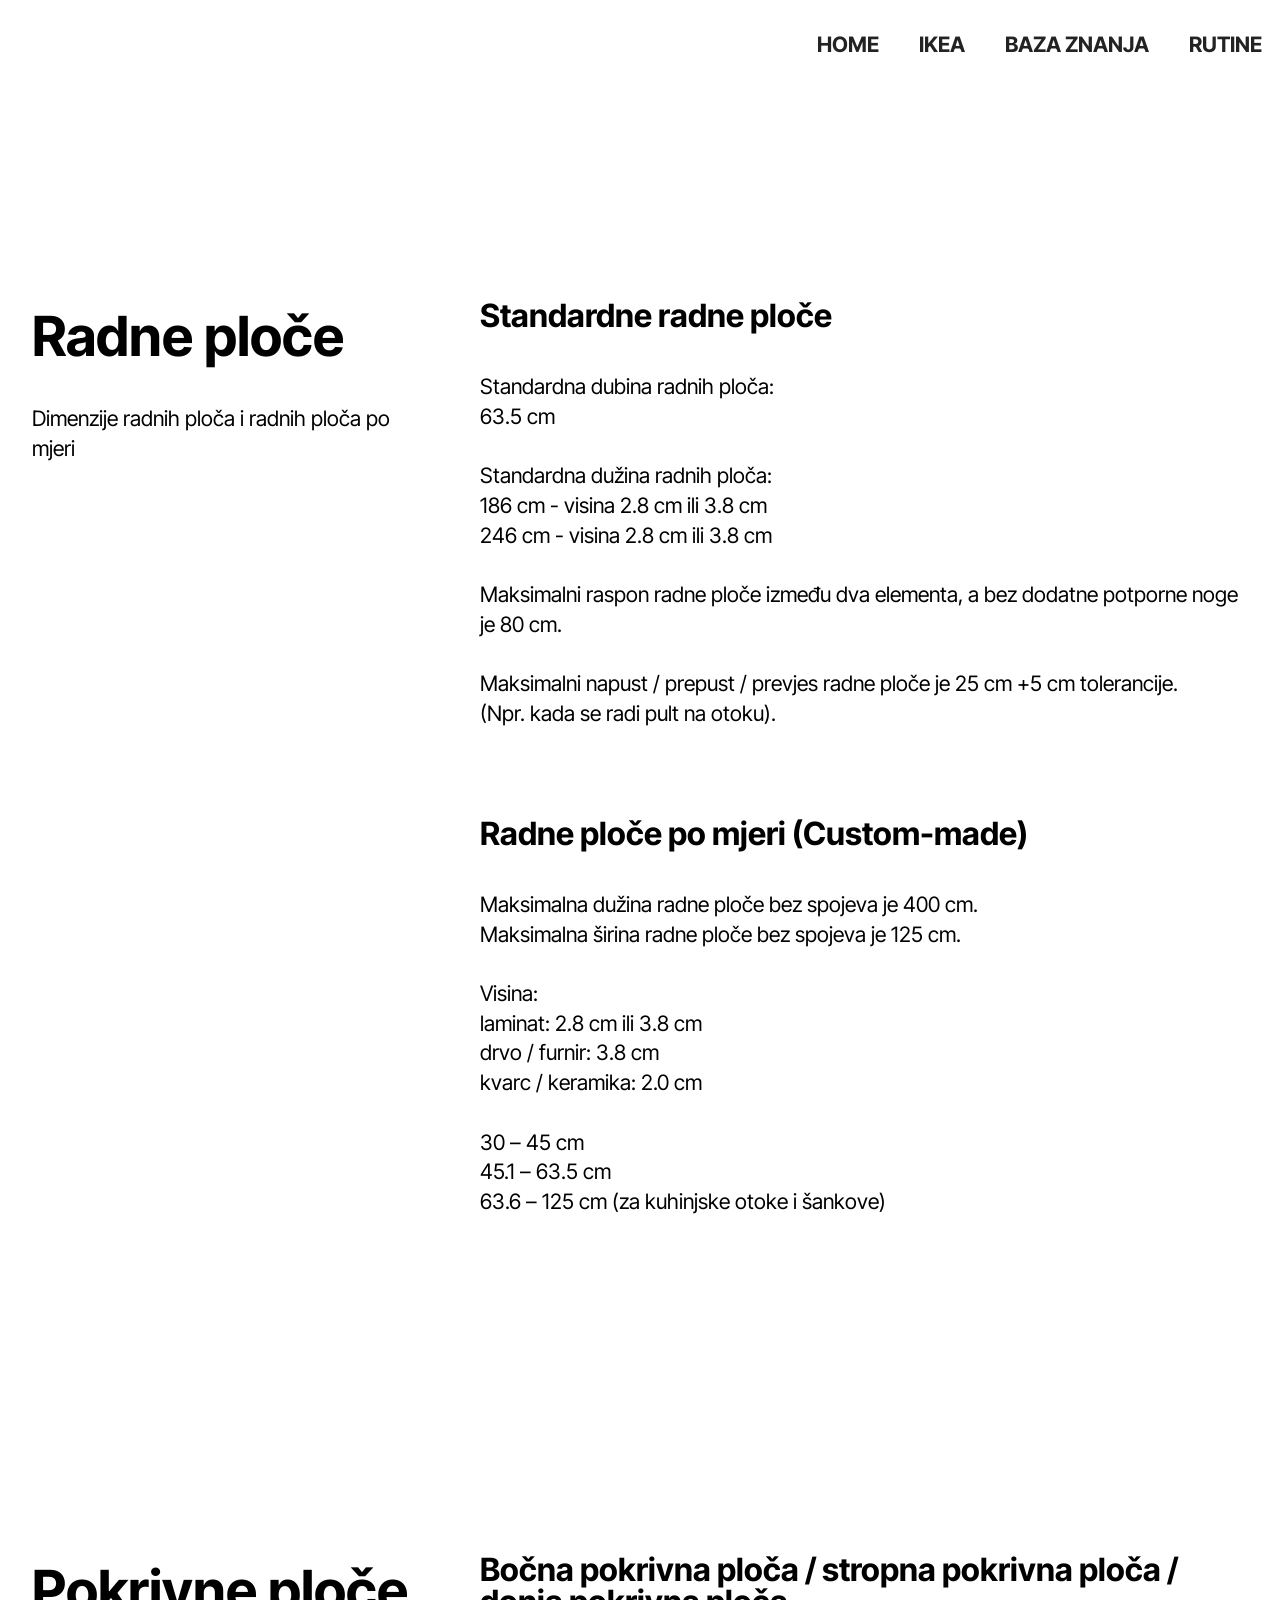
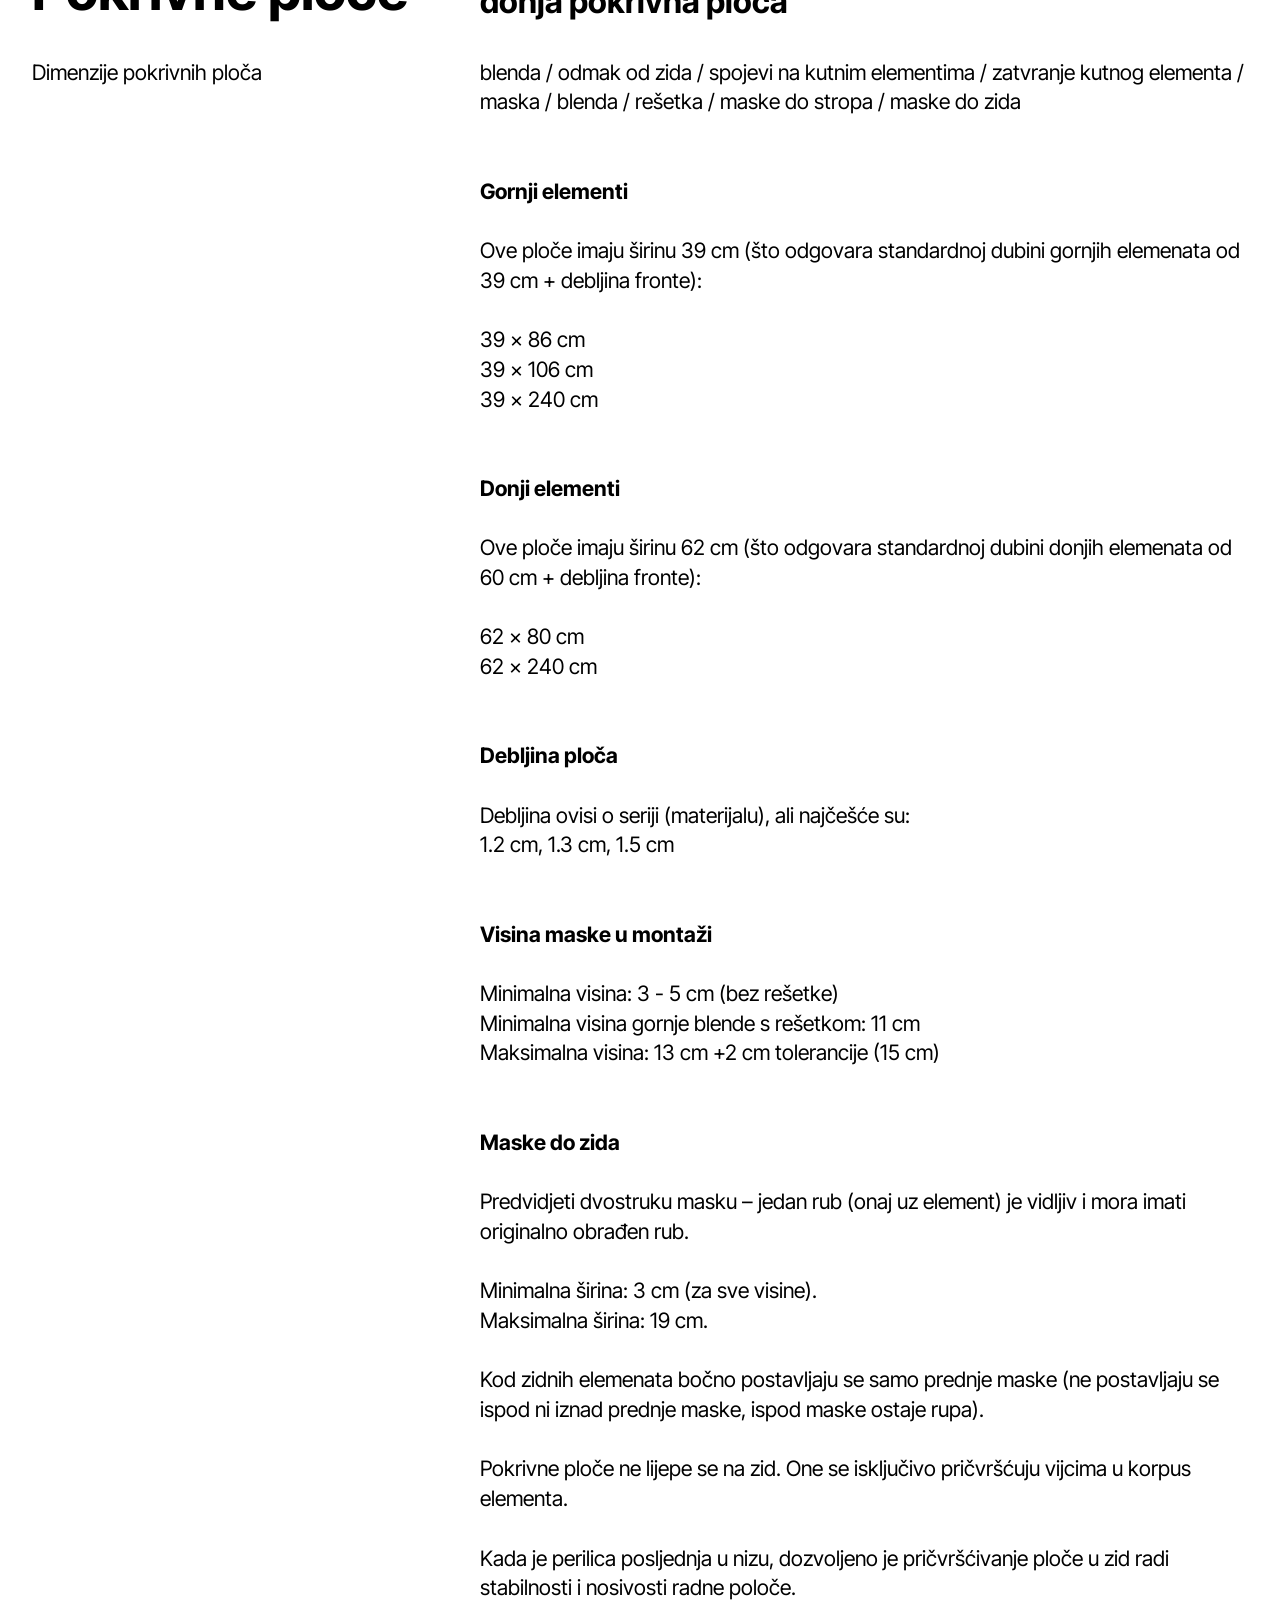
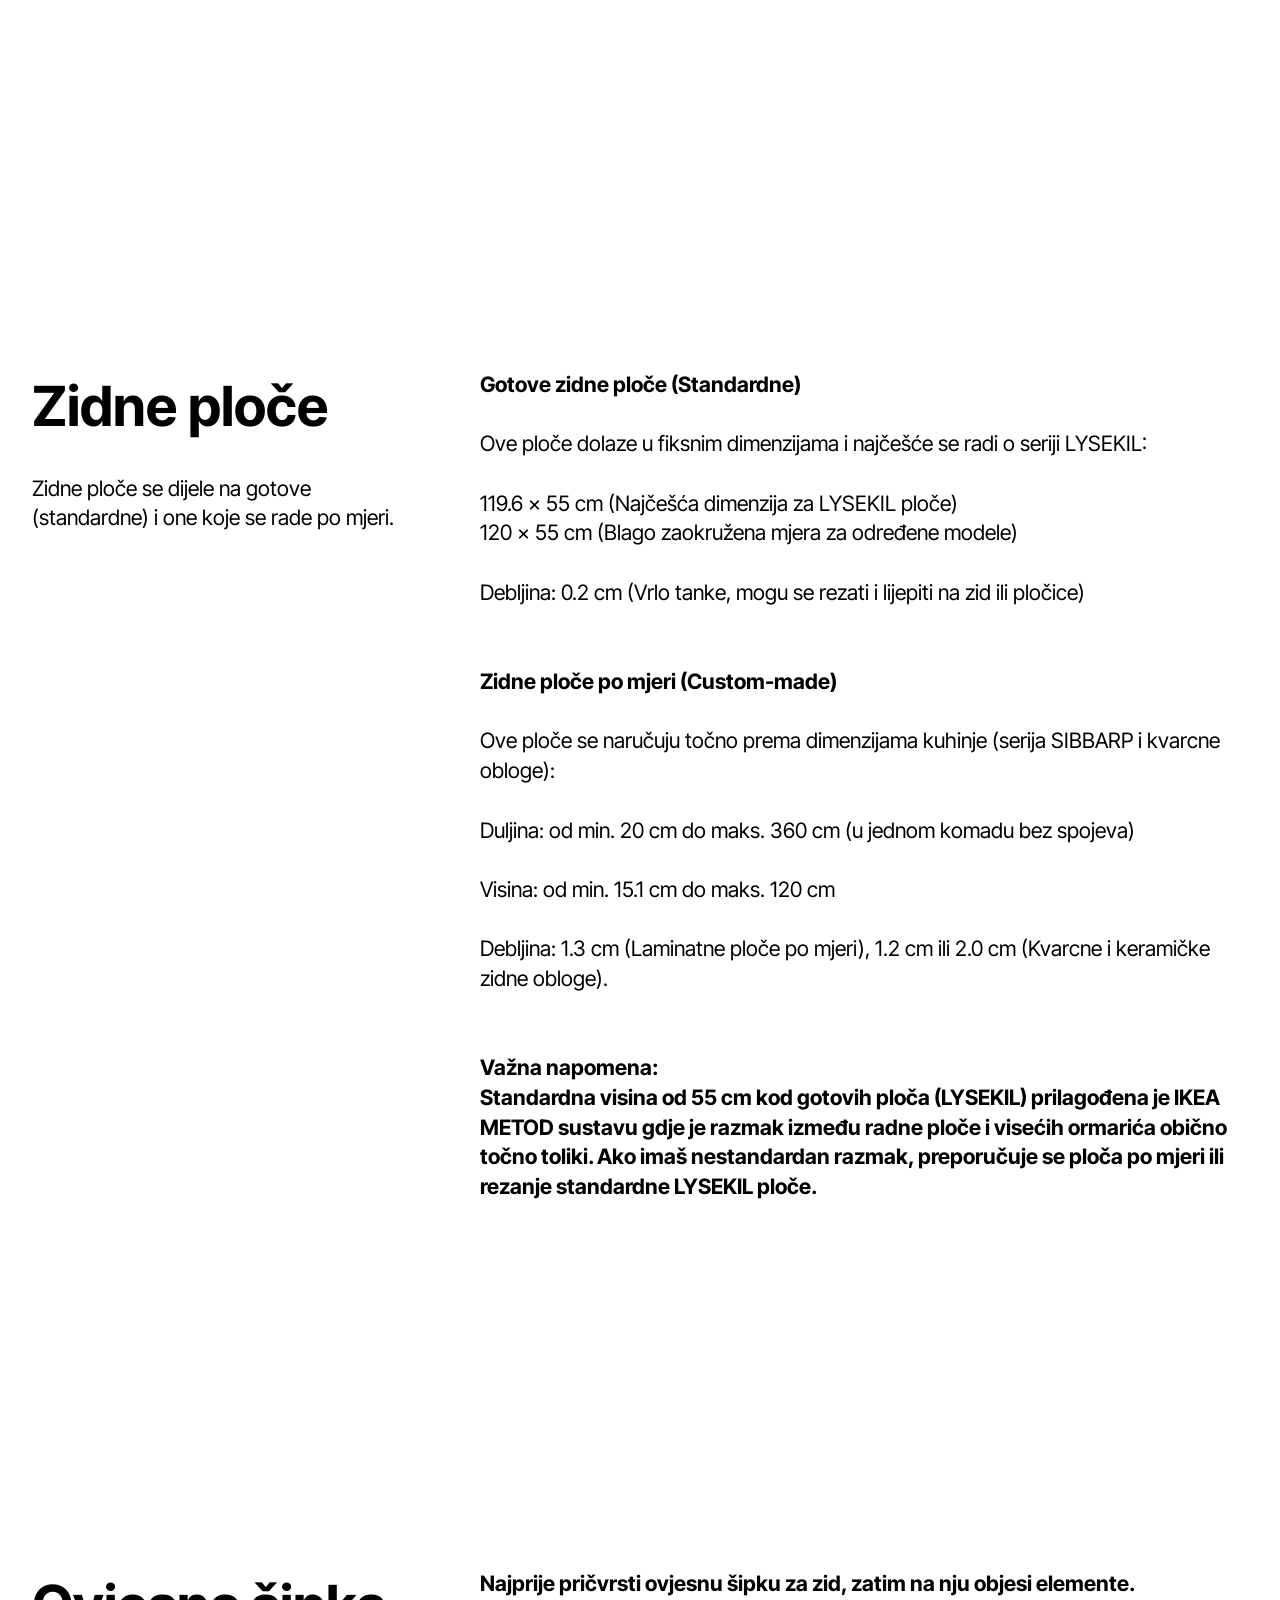
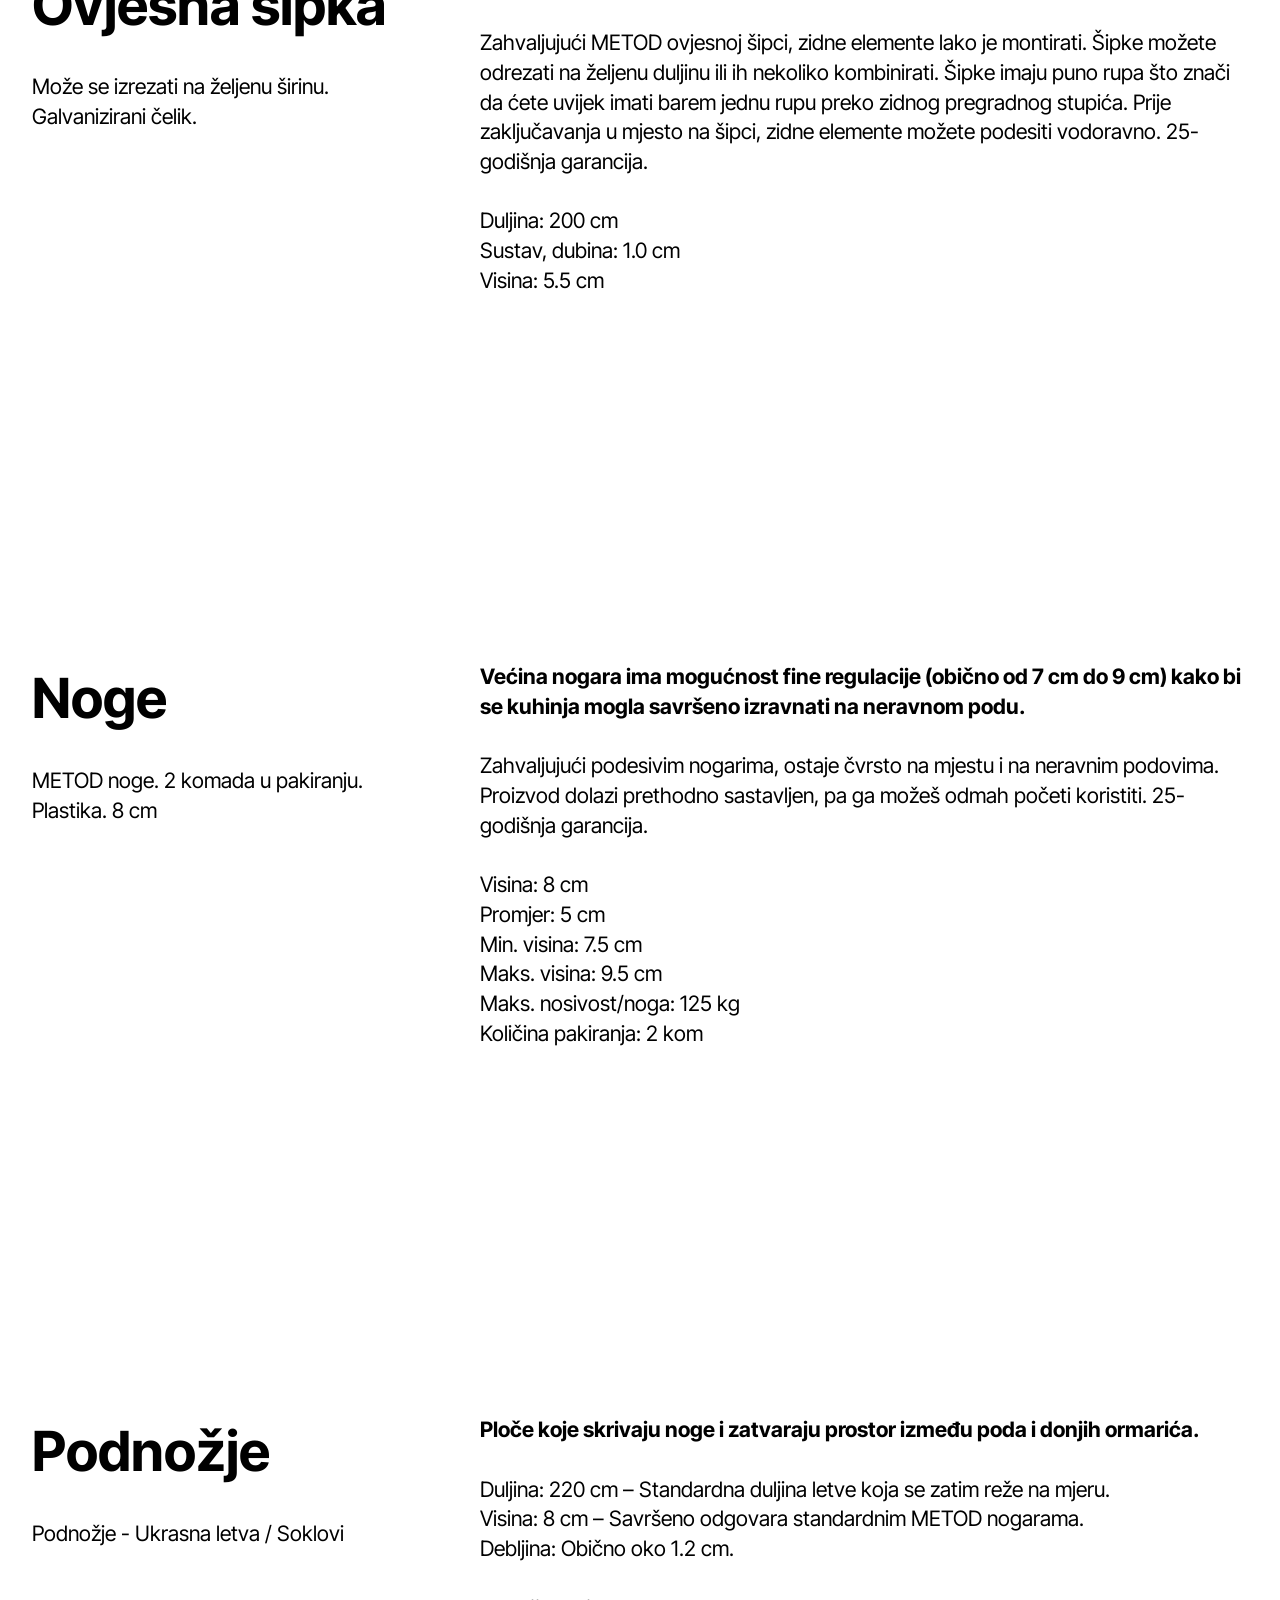
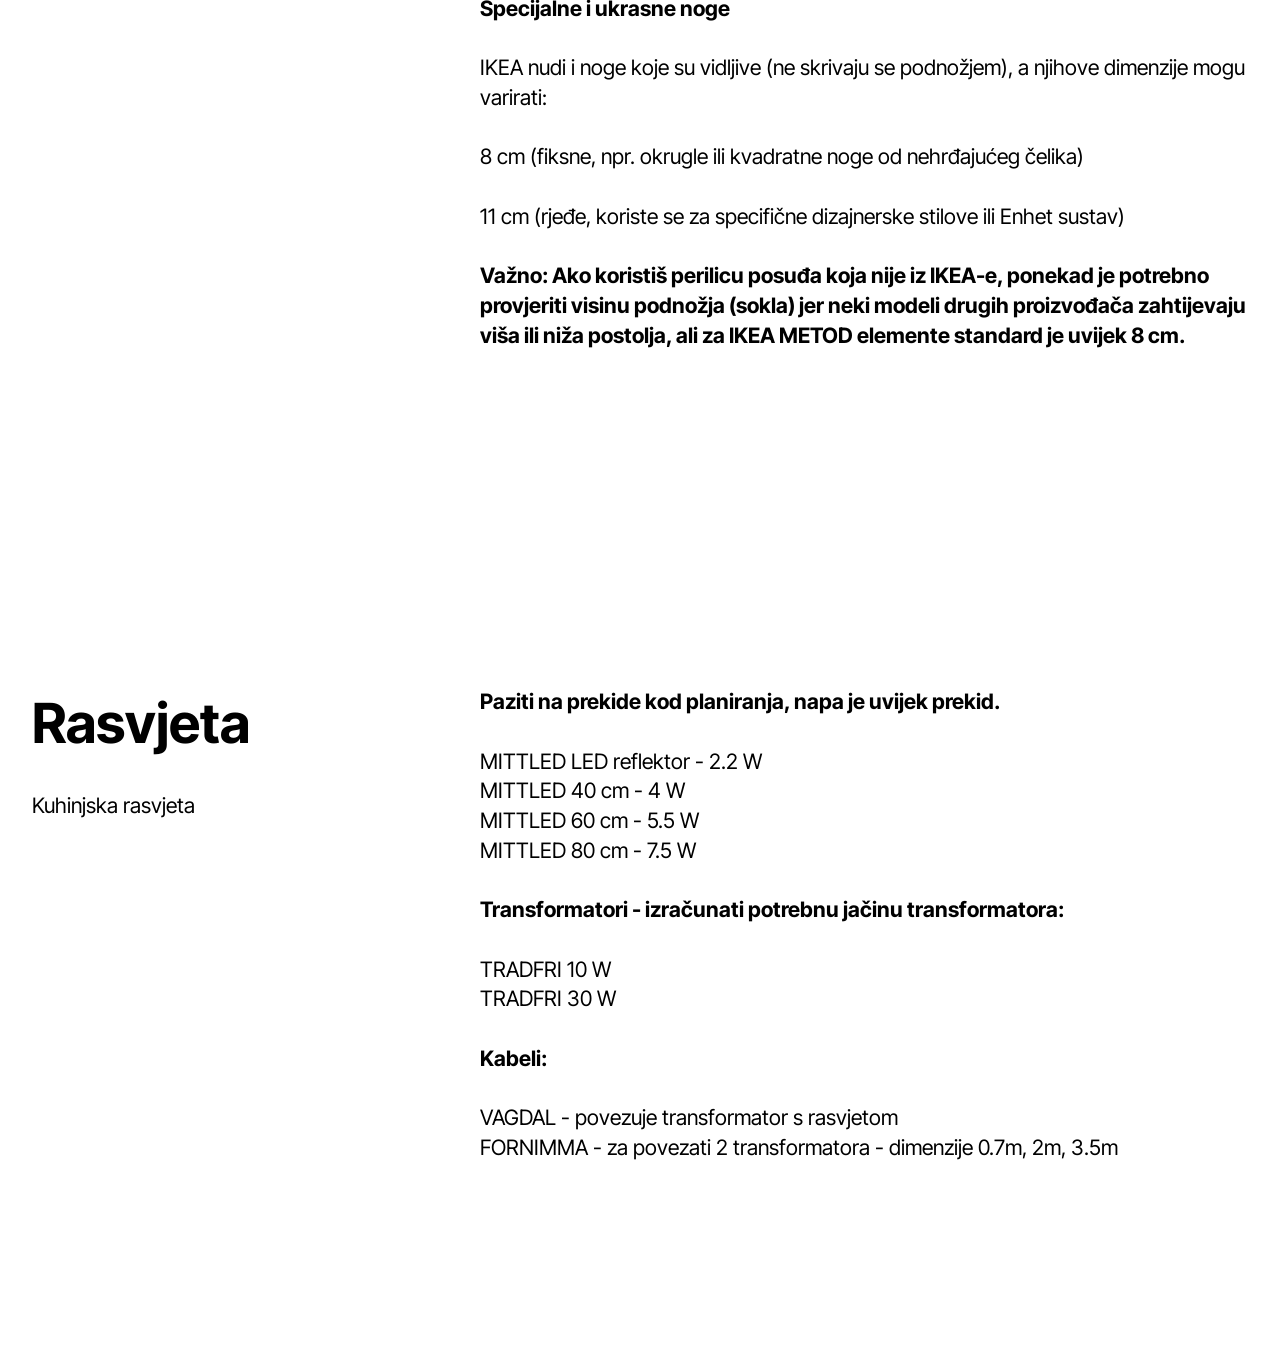
<file: baza.html>
<!DOCTYPE html>
<html  >
<head>
  <!-- SASA -->
  <meta charset="UTF-8">
  <meta http-equiv="X-UA-Compatible" content="IE=edge">
  <meta name="generator" content="Mobirise v6.1.12, mobirise.com">
  <meta name="viewport" content="width=device-width, initial-scale=1, minimum-scale=1">
  <link rel="shortcut icon" href="assets/images/kuhinje-96x96.jpg" type="image/x-icon">
  <meta name="description" content="">
  
  
  <title>kuhalista</title>
  <link rel="stylesheet" href="assets/web/assets/mobirise-icons2/mobirise2.css">
  <link rel="stylesheet" href="assets/bootstrap/css/bootstrap.min.css">
  <link rel="stylesheet" href="assets/animatecss/animate.css">
  <link rel="stylesheet" href="assets/dropdown/css/style.css">
  <link rel="stylesheet" href="assets/theme/css/style.css">
  <link rel="preload" href="https://fonts.googleapis.com/css?family=Inter+Tight:100,200,300,400,500,600,700,800,900,100i,200i,300i,400i,500i,600i,700i,800i,900i&display=swap" as="style" onload="this.onload=null;this.rel='stylesheet'">
  <noscript><link rel="stylesheet" href="https://fonts.googleapis.com/css?family=Inter+Tight:100,200,300,400,500,600,700,800,900,100i,200i,300i,400i,500i,600i,700i,800i,900i&display=swap"></noscript>
  <link rel="preload" as="style" href="assets/mobirise/css/mbr-additional.css?v=EGkwJK"><link rel="stylesheet" href="assets/mobirise/css/mbr-additional.css?v=EGkwJK" type="text/css">

<style>
/* Cijela sekcija - osnovni tekst (lista) ostaje crna #000000 */
#article11-28 {
    padding-top: 300px;
    color: #000000; 
}

/* Naslov: Prodaja kuhinje -> ŽUTA #ffdb00 */
#article11-28 h5 {
    color: #000000 !important;
}

/* Podnaslov: Prije prodaje kuhinje provjeriti... -> PLAVA #0058a3 */ 
#article11-28 h6 {
    color: #000000 !important; /* Možeš staviti i npr. #1e90ff za ljepšu plavu */
}
</style>


  
  
</head>
<body>
  
  <section data-bs-version="5.1" class="menu menu6 cid-vdPqAIsryr" once="menu" id="menu06-1x">
	

	<nav class="navbar navbar-dropdown opacityScroll navbar-fixed-top navbar-expand-lg">
		<div class="container">
			<div class="navbar-brand">
                <span class="navbar-caption-wrap"><a class="navbar-caption text-black display-4" href="index.html">HOME</a></span>
                <span class="navbar-caption-wrap"><a class="navbar-caption text-black display-4" href="https://www.ikea.hr" target="_blank">IKEA</a></span>
                <span class="navbar-caption-wrap"><a class="navbar-caption text-black display-4" href="baza.html" target="_blank">BAZA ZNANJA</a></span>
                <span class="navbar-caption-wrap"><a class="navbar-caption text-black display-4" href="rutine.html" target="_blank">RUTINE</a></span>
			</div>
		</div>
	</nav>
</section>


<section data-bs-version="5.1" class="article11 cid-vdPN3cRcQo" id="article11-28">
  
  
  
  <div class="container">
    <div class="row justify-content-center">
      <div class="col-lg-4">
        <div class="col-12 col-md-12">
          <h5 class="mbr-section-title mbr-fonts-style mt-0 mb-4 display-2">
            <strong>Radne ploče</strong></h5>
          <h6 class="mbr-section-subtitle mbr-fonts-style mt-0 mb-4 display-7">
            Dimenzije radnih ploča i radnih ploča po mjeri</h6>
        </div>
      </div>
      <div class="col-lg-8 side-features">
        <div class="item-wrapper align-left">
          <div class="counter-container mbr-text mbr-fonts-style display-7">
            <ol>
              <h2><strong>Standardne radne ploče</strong></br></br></h2> 
              Standardna dubina radnih ploča:</br> 
              63.5 cm</br></br>
              Standardna dužina radnih ploča:</br>
              186 cm - visina 2.8 cm ili 3.8 cm</br>
              246 cm - visina 2.8 cm ili 3.8 cm</br></br>
              Maksimalni raspon radne ploče između dva elementa, a bez dodatne potporne noge je 80 cm.</br></br>
              Maksimalni napust / prepust / prevjes radne ploče je 25 cm +5 cm tolerancije.</br> 
              (Npr. kada se radi pult na otoku).</br></br></br></br>
              <h2><strong>Radne ploče po mjeri (Custom-made)</strong></br></br></h2>
              Maksimalna dužina radne ploče bez spojeva je 400 cm.</br> 
              Maksimalna širina radne ploče bez spojeva je 125 cm.</br></br>
              Visina:</br> 
              laminat: 2.8 cm ili 3.8 cm</br> 
              drvo / furnir: 3.8 cm</br> 
              kvarc / keramika: 2.0 cm</br></br>
              30 – 45 cm</br>
              45.1 – 63.5 cm</br>
              63.6 – 125 cm (za kuhinjske otoke i šankove)</br>
            </ol>
          </div>
        </div>
      </div>
    </div>
  </div>
</section>



<section data-bs-version="5.1" class="article11 cid-vdPN3cRcQo" id="article11-28">
  
  
  
  <div class="container">
    <div class="row justify-content-center">
      <div class="col-lg-4">
        <div class="col-12 col-md-12">
          <h5 class="mbr-section-title mbr-fonts-style mt-0 mb-4 display-2">
            <strong>Pokrivne ploče</strong></h5>
          <h6 class="mbr-section-subtitle mbr-fonts-style mt-0 mb-4 display-7">
            Dimenzije pokrivnih ploča</h6>
          </div>
      </div>
      <div class="col-lg-8 side-features">
        <div class="item-wrapper align-left">
          <div class="counter-container mbr-text mbr-fonts-style display-7">
            <ol>
              <h2><strong>Bočna pokrivna ploča / stropna pokrivna ploča / donja pokrivna ploča</strong></br></br></h2>
                blenda / odmak od zida / spojevi na kutnim elementima / zatvranje kutnog elementa / maska / blenda / rešetka / maske do stropa / maske do zida</br></br></br> 
              <strong>Gornji elementi</br></strong></br>
              Ove ploče imaju širinu 39 cm (što odgovara standardnoj dubini gornjih elemenata od 39 cm + debljina fronte):</br></br>
              39 x 86 cm</br>
              39 x 106 cm</br>
              39 x 240 cm</br></br></br>
              <strong>Donji elementi</br></strong></br>
              Ove ploče imaju širinu 62 cm (što odgovara standardnoj dubini donjih elemenata od 60 cm + debljina fronte):</br></br>
              62 x 80 cm</br>
              62 x 240 cm</br></br></br>
              <strong>Debljina ploča</strong></br></br>
              Debljina ovisi o seriji (materijalu), ali najčešće su:</br>
              1.2 cm, 1.3 cm, 1.5 cm</br></br></br>
              <strong>Visina maske u montaži</strong></br></br>
              Minimalna visina: 3 - 5 cm (bez rešetke)</br>
              Minimalna visina gornje blende s rešetkom: 11 cm</br>
              Maksimalna visina: 13 cm +2 cm tolerancije (15 cm)</br></br></br>
              <strong>Maske do zida</strong></br></br>
              Predvidjeti dvostruku masku – jedan rub (onaj uz element) je vidljiv i mora imati originalno obrađen rub.</br></br>
              Minimalna širina: 3 cm (za sve visine).</br>
              Maksimalna širina: 19 cm.</br></br>
              Kod zidnih elemenata bočno postavljaju se samo prednje maske (ne postavljaju se ispod ni iznad prednje maske, ispod maske ostaje rupa).</br></br>
              Pokrivne ploče ne lijepe se na zid. One se isključivo pričvršćuju vijcima u korpus elementa.</br></br>
              Kada je perilica posljednja u nizu, dozvoljeno je pričvršćivanje ploče u zid radi stabilnosti i nosivosti radne poloče.</br></br>

             </ol>
          </div>
        </div>
      </div>
    </div>
  </div>
</section>



<section data-bs-version="5.1" class="article11 cid-vdPN3cRcQo" id="article11-28">
  
  
  
  <div class="container">
    <div class="row justify-content-center">
      <div class="col-lg-4">
        <div class="col-12 col-md-12">
          <h5 class="mbr-section-title mbr-fonts-style mt-0 mb-4 display-2">
            <strong>Zidne ploče</strong></h5>
          <h6 class="mbr-section-subtitle mbr-fonts-style mt-0 mb-4 display-7">
            Zidne ploče se dijele na gotove (standardne) i one koje se rade po mjeri.</h6>
          </div>
      </div>
      <div class="col-lg-8 side-features">
        <div class="item-wrapper align-left">
          <div class="counter-container mbr-text mbr-fonts-style display-7">
            <ol>
              <strong>Gotove zidne ploče (Standardne)</strong></br></br> 
              Ove ploče dolaze u fiksnim dimenzijama i najčešće se radi o seriji LYSEKIL:</br></br> 
              119.6 x 55 cm (Najčešća dimenzija za LYSEKIL ploče)</br>
              120 x 55 cm (Blago zaokružena mjera za određene modele)</br></br>
              Debljina: 0.2 cm (Vrlo tanke, mogu se rezati i lijepiti na zid ili pločice)</br></br></br>
              <strong>Zidne ploče po mjeri (Custom-made)</strong></br></br> 
              Ove ploče se naručuju točno prema dimenzijama kuhinje (serija SIBBARP i kvarcne obloge):</br></br>
              Duljina: od min. 20 cm do maks. 360 cm (u jednom komadu bez spojeva)</br></br>
              Visina: od min. 15.1 cm do maks. 120 cm</br></br>
              Debljina: 1.3 cm (Laminatne ploče po mjeri), 1.2 cm ili 2.0 cm (Kvarcne i keramičke zidne obloge).</br></br></br>
              <strong>Važna napomena:</br>
              Standardna visina od 55 cm kod gotovih ploča (LYSEKIL) prilagođena je IKEA METOD sustavu gdje je razmak između radne ploče i visećih ormarića obično točno toliki. Ako imaš nestandardan razmak, preporučuje se ploča po mjeri ili rezanje standardne LYSEKIL ploče.</strong></br></br> 
              </ol>
          </div>
        </div>
      </div>
    </div>
  </div>
</section>



<section data-bs-version="5.1" class="article11 cid-vdPN3cRcQo" id="article11-28">
  
  
  
  <div class="container">
    <div class="row justify-content-center">
      <div class="col-lg-4">
        <div class="col-12 col-md-12">
          <h5 class="mbr-section-title mbr-fonts-style mt-0 mb-4 display-2">
            <strong>Ovjesna šipka</strong></h5>
          <h6 class="mbr-section-subtitle mbr-fonts-style mt-0 mb-4 display-7">
            Može se izrezati na željenu širinu. Galvanizirani čelik.</h6>
          </div>
      </div>
      <div class="col-lg-8 side-features">
        <div class="item-wrapper align-left">
          <div class="counter-container mbr-text mbr-fonts-style display-7">
            <ol>
              <strong>Najprije pričvrsti ovjesnu šipku za zid, zatim na nju objesi elemente.</strong></br></br> 
              Zahvaljujući METOD ovjesnoj šipci, zidne elemente lako je montirati. Šipke možete odrezati na željenu duljinu ili ih nekoliko kombinirati. Šipke imaju puno rupa što znači da ćete uvijek imati barem jednu rupu preko zidnog pregradnog stupića. Prije zaključavanja u mjesto na šipci, zidne elemente možete podesiti vodoravno. 25-godišnja garancija.</br></br>
              Duljina: 200 cm</br>
              Sustav, dubina: 1.0 cm</br>
              Visina: 5.5 cm</br></br>
              </ol>
          </div>
        </div>
      </div>
    </div>
  </div>
</section>



<section data-bs-version="5.1" class="article11 cid-vdPN3cRcQo" id="article11-28">
  
  
  
  <div class="container">
    <div class="row justify-content-center">
      <div class="col-lg-4">
        <div class="col-12 col-md-12">
          <h5 class="mbr-section-title mbr-fonts-style mt-0 mb-4 display-2">
            <strong>Noge</strong></h5>
          <h6 class="mbr-section-subtitle mbr-fonts-style mt-0 mb-4 display-7">
            METOD noge. 2 komada u pakiranju. Plastika. 8 cm</h6>
          </div>
      </div>
      <div class="col-lg-8 side-features">
        <div class="item-wrapper align-left">
          <div class="counter-container mbr-text mbr-fonts-style display-7">
            <ol>
              <strong>Većina nogara ima mogućnost fine regulacije (obično od 7 cm do 9 cm) kako bi se kuhinja mogla savršeno izravnati na neravnom podu.</strong></br></br> 
              Zahvaljujući podesivim nogarima, ostaje čvrsto na mjestu i na neravnim podovima. Proizvod dolazi prethodno sastavljen, pa ga možeš odmah početi koristiti. 25-godišnja garancija. </br></br>
              Visina: 8 cm</br>
              Promjer: 5 cm</br>
              Min. visina: 7.5 cm</br>
              Maks. visina: 9.5 cm</br>
              Maks. nosivost/noga: 125 kg</br>
              Količina pakiranja: 2 kom</br></br>
              </ol>
          </div>
        </div>
      </div>
    </div>
  </div>
</section>



<section data-bs-version="5.1" class="article11 cid-vdPN3cRcQo" id="article11-28">
  
  
  
  <div class="container">
    <div class="row justify-content-center">
      <div class="col-lg-4">
        <div class="col-12 col-md-12">
          <h5 class="mbr-section-title mbr-fonts-style mt-0 mb-4 display-2">
            <strong>Podnožje</strong></h5>
          <h6 class="mbr-section-subtitle mbr-fonts-style mt-0 mb-4 display-7">
            Podnožje - Ukrasna letva / Soklovi</h6>
          </div>
      </div>
      <div class="col-lg-8 side-features">
        <div class="item-wrapper align-left">
          <div class="counter-container mbr-text mbr-fonts-style display-7">
            <ol>
              <strong>Ploče koje skrivaju noge i zatvaraju prostor između poda i donjih ormarića.</strong></br></br> 
              Duljina: 220 cm – Standardna duljina letve koja se zatim reže na mjeru.</br>
              Visina: 8 cm – Savršeno odgovara standardnim METOD nogarama.</br>
              Debljina: Obično oko 1.2 cm.</br></br>
              <strong>Specijalne i ukrasne noge</strong></br></br>
              IKEA nudi i noge koje su vidljive (ne skrivaju se podnožjem), a njihove dimenzije mogu varirati:</br></br>
              8 cm (fiksne, npr. okrugle ili kvadratne noge od nehrđajućeg čelika)</br></br>
              11 cm (rjeđe, koriste se za specifične dizajnerske stilove ili Enhet sustav)</br></br>
              <strong>Važno: Ako koristiš perilicu posuđa koja nije iz IKEA-e, ponekad je potrebno provjeriti visinu podnožja (sokla) jer neki modeli drugih proizvođača zahtijevaju viša ili niža postolja, ali za IKEA METOD elemente standard je uvijek 8 cm.</strong>
             </ol>
          </div>
        </div>
      </div>
    </div>
  </div>
</section>



<section data-bs-version="5.1" class="article11 cid-vdPN3cRcQo" id="article11-28">
  
  
  
  <div class="container">
    <div class="row justify-content-center">
      <div class="col-lg-4">
        <div class="col-12 col-md-12">
          <h5 class="mbr-section-title mbr-fonts-style mt-0 mb-4 display-2">
            <strong>Rasvjeta</strong></h5>
          <h6 class="mbr-section-subtitle mbr-fonts-style mt-0 mb-4 display-7">
            Kuhinjska rasvjeta</h6>
          </div>
      </div>
      <div class="col-lg-8 side-features">
        <div class="item-wrapper align-left">
          <div class="counter-container mbr-text mbr-fonts-style display-7">
            <ol>
              <strong>Paziti na prekide kod planiranja, napa je uvijek prekid.</strong></br></br> 
              MITTLED LED reflektor - 2.2 W</br>
              MITTLED 40 cm - 4 W</br>
              MITTLED 60 cm - 5.5 W</br>
              MITTLED 80 cm - 7.5 W</br></br>
              <strong>Transformatori - izračunati potrebnu jačinu transformatora:</strong></br></br> 
              TRADFRI 10 W</br>
              TRADFRI 30 W</br></br>
              <strong>Kabeli:</strong></br></br>
              VAGDAL - povezuje transformator s rasvjetom</br>
              FORNIMMA - za povezati 2 transformatora - dimenzije 0.7m, 2m, 3.5m</br>
             </ol>
          </div>
        </div>
      </div>
    </div>
  </div>
</section>


<section data-bs-version="5.1" class="article11 cid-vdPNuL5fiL" id="article11-29">
 
  
  <input name="animation" type="hidden">
  </body>
</html>
</file>
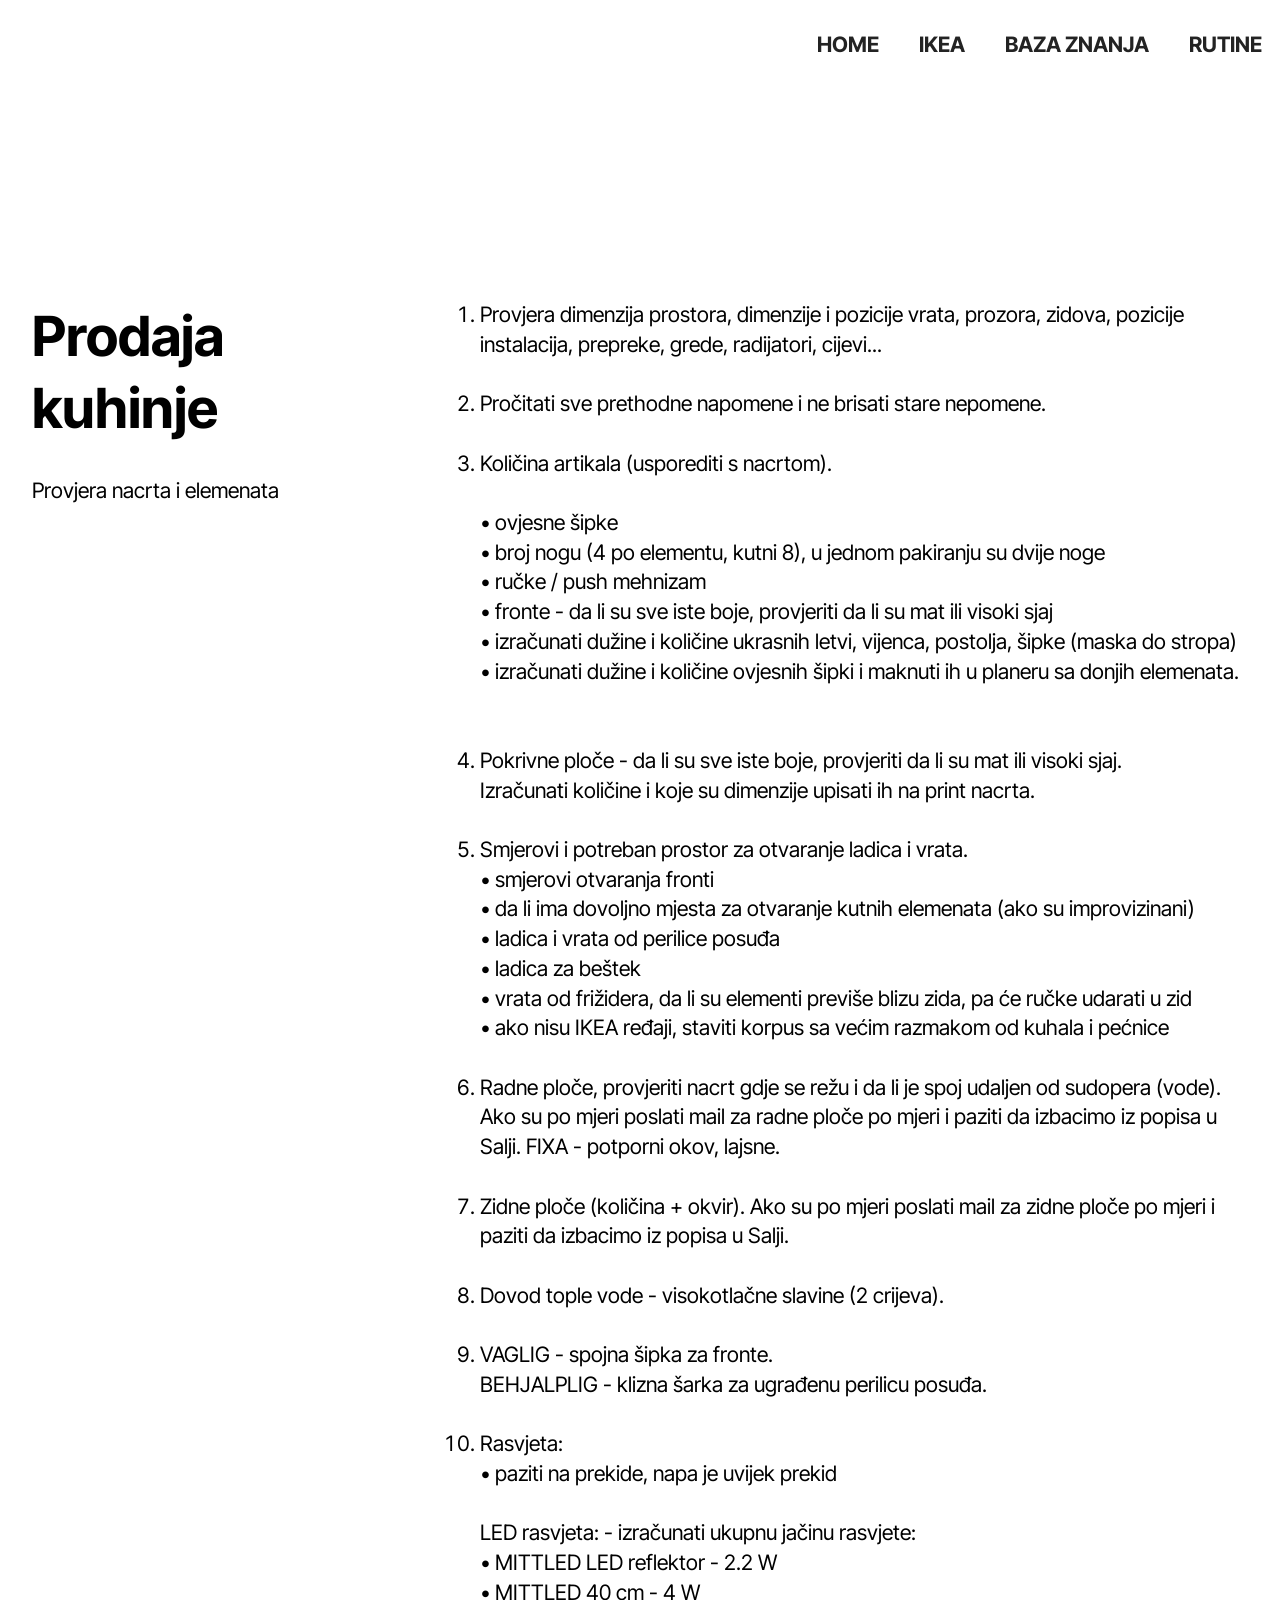
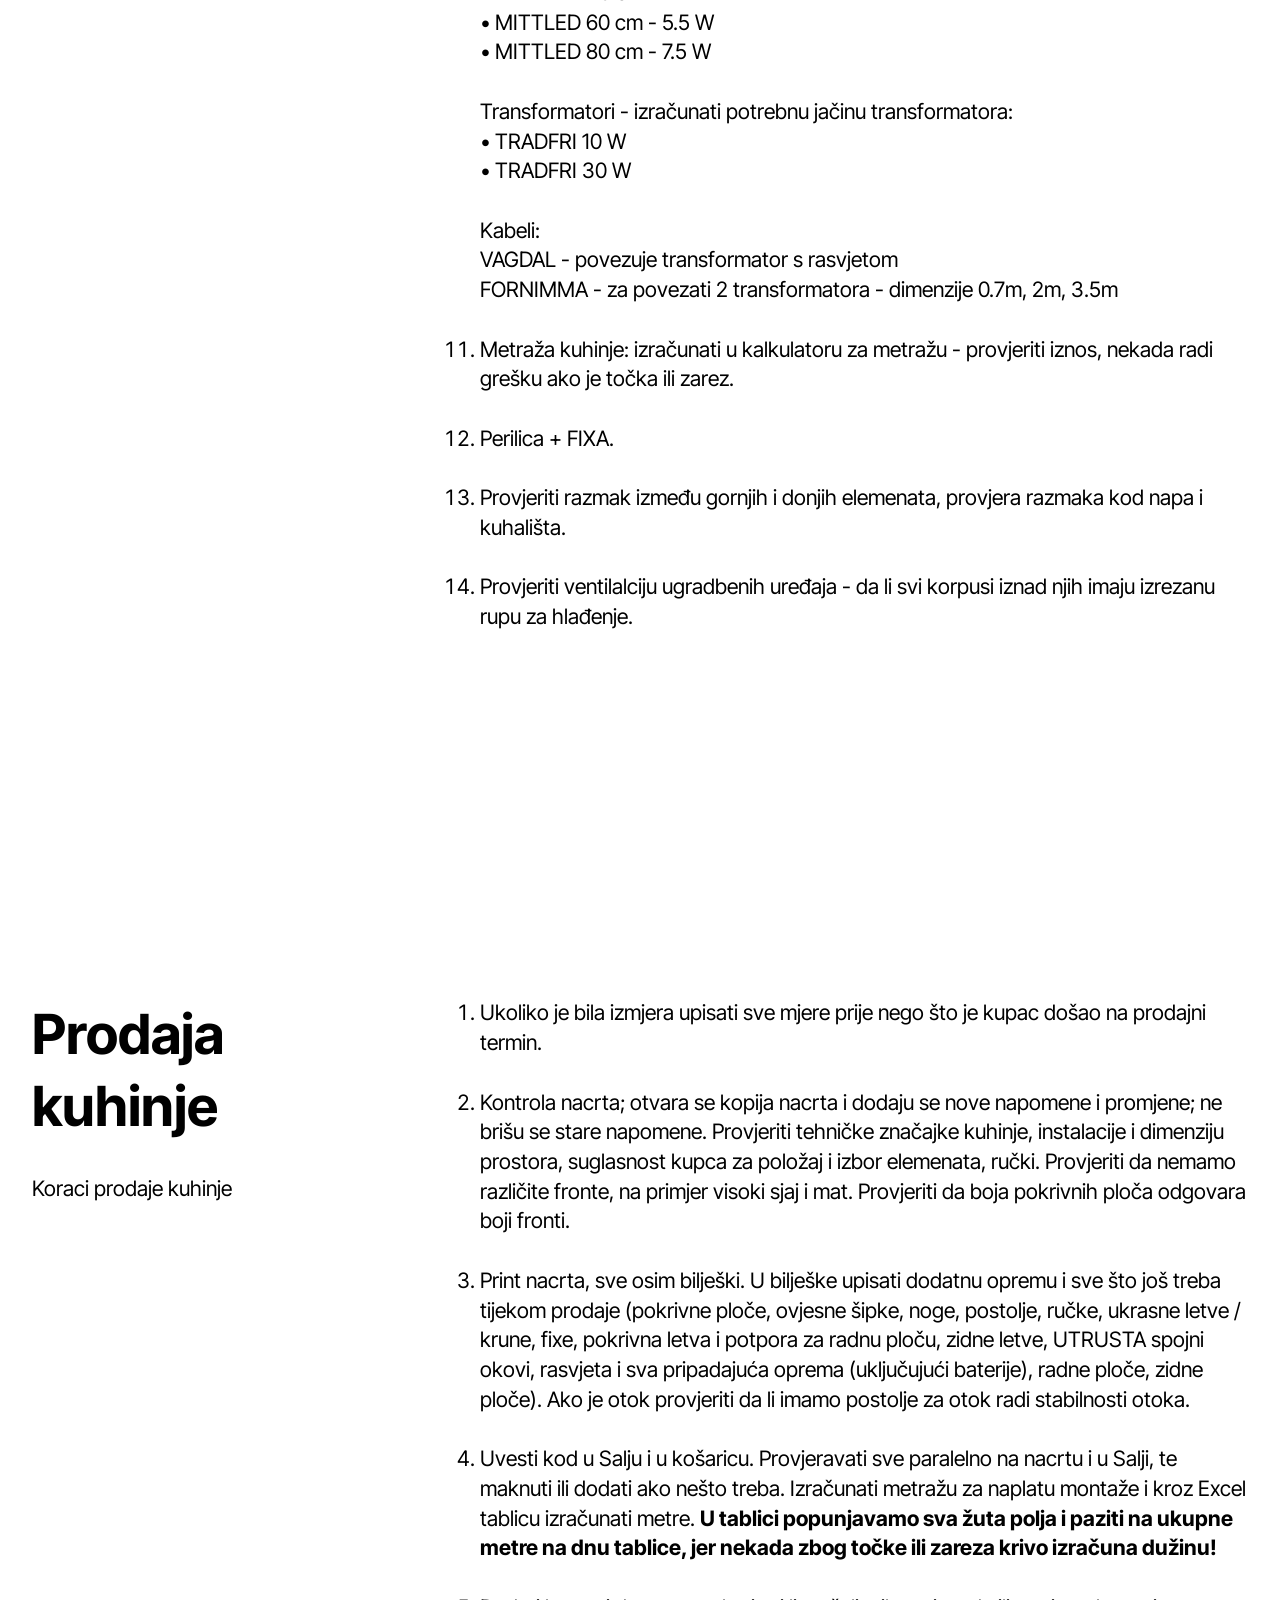
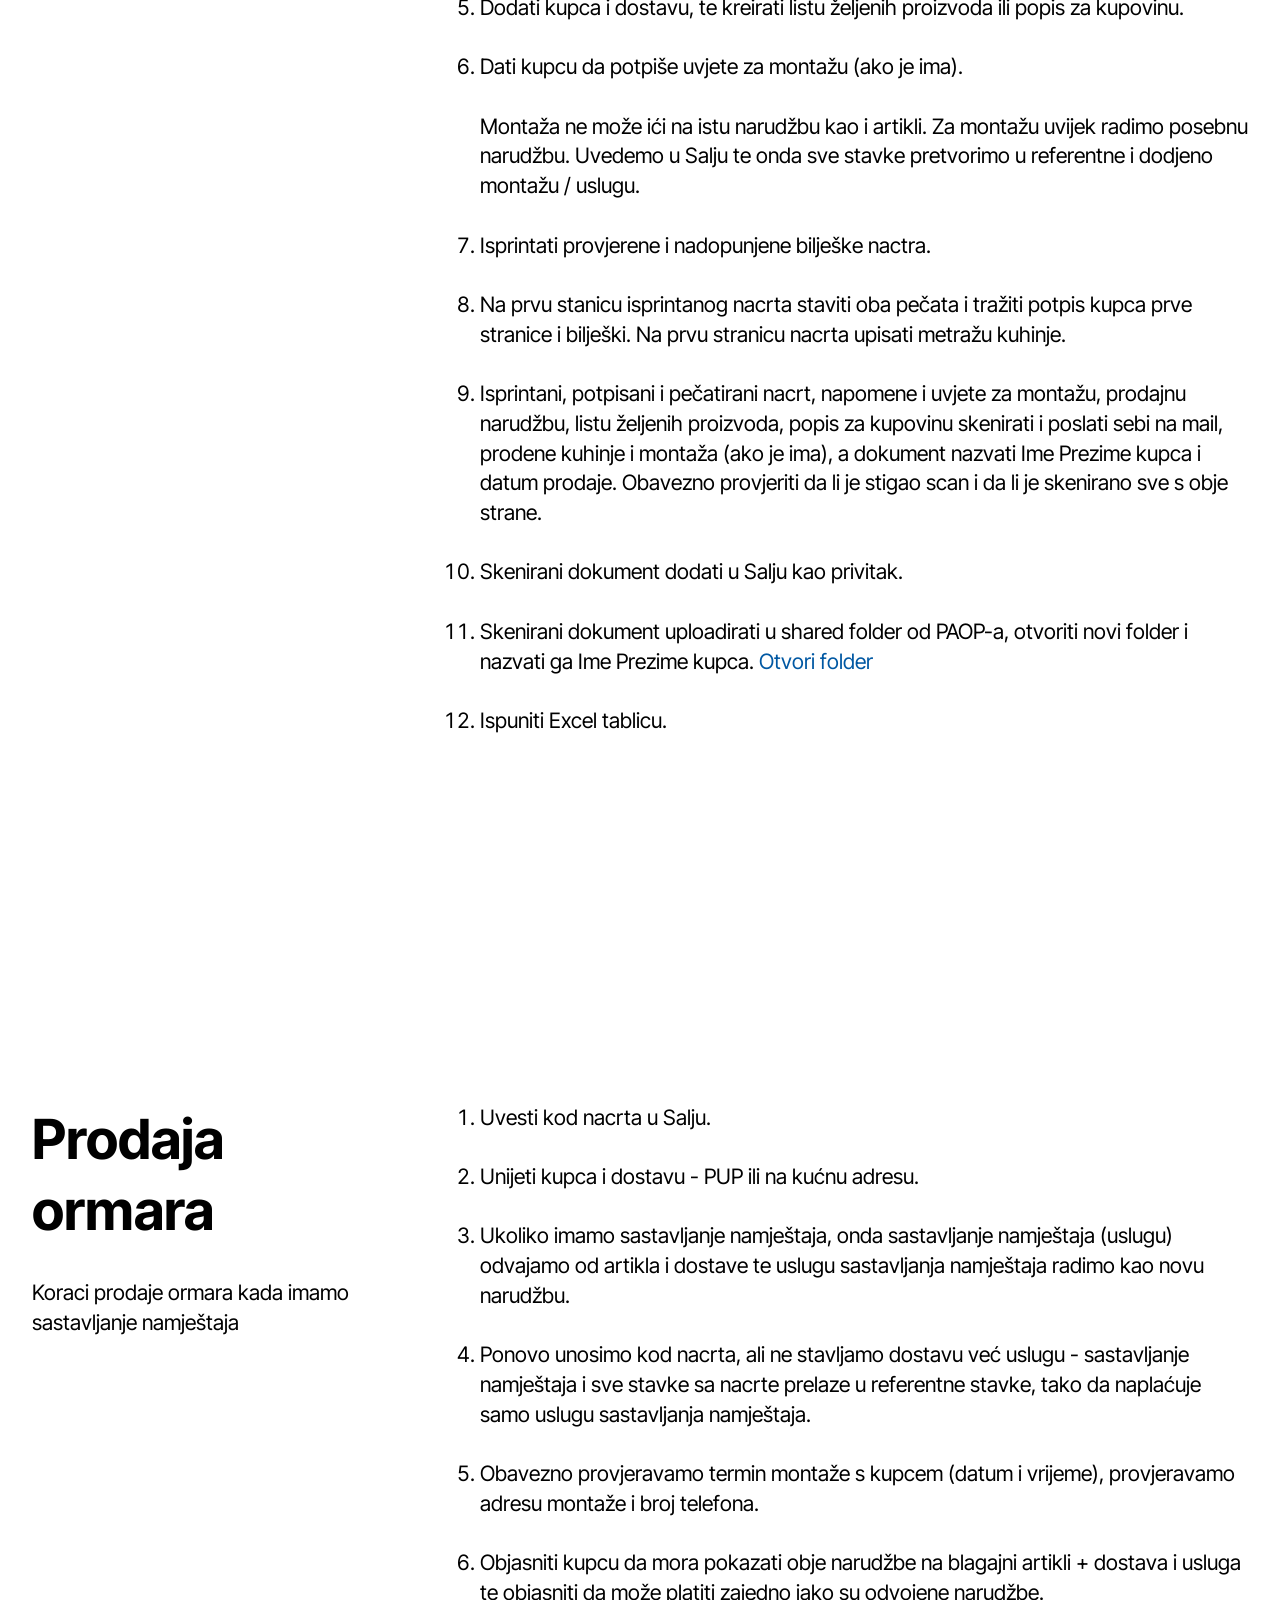
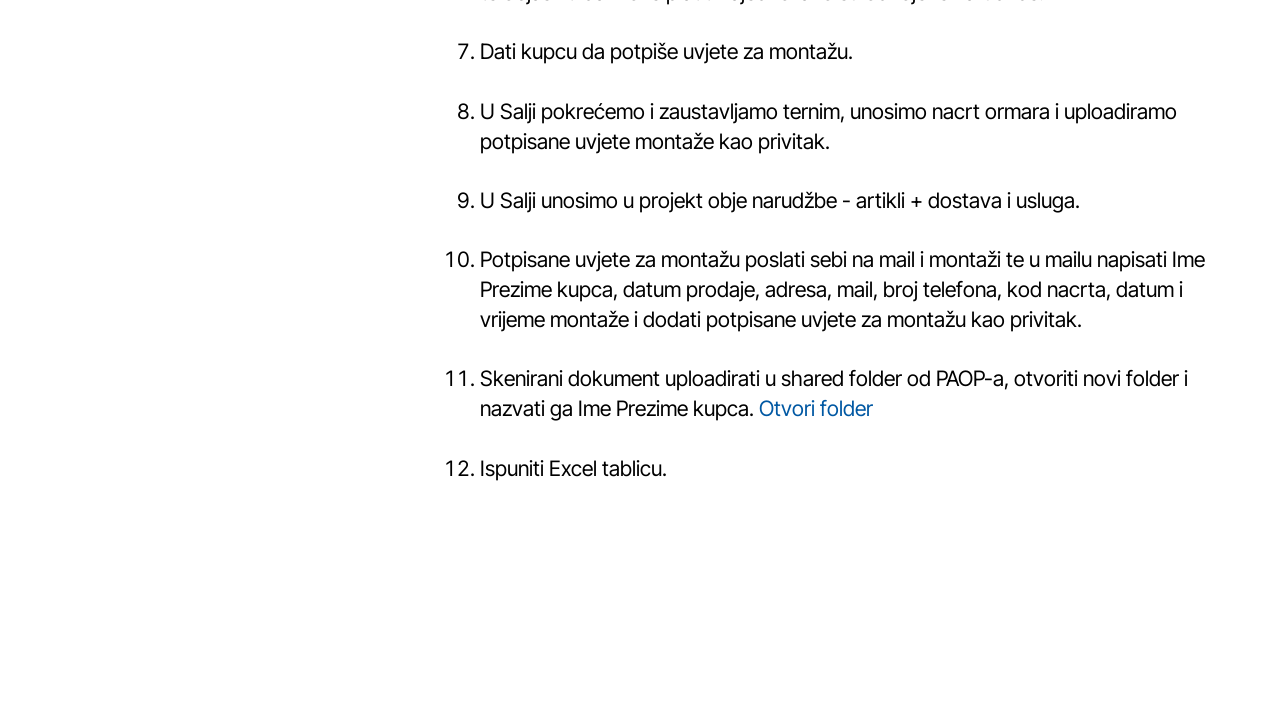
<file: rutine.html>
<!DOCTYPE html>
<html  >
<head>
  <!-- SASA -->
  <meta charset="UTF-8">
  <meta http-equiv="X-UA-Compatible" content="IE=edge">
  <meta name="generator" content="Mobirise v6.1.12, mobirise.com">
  <meta name="viewport" content="width=device-width, initial-scale=1, minimum-scale=1">
  <link rel="shortcut icon" href="assets/images/kuhinje-96x96.jpg" type="image/x-icon">
  <meta name="description" content="">
  
  
  <title>kuhalista</title>
  <link rel="stylesheet" href="assets/web/assets/mobirise-icons2/mobirise2.css">
  <link rel="stylesheet" href="assets/bootstrap/css/bootstrap.min.css">
  <link rel="stylesheet" href="assets/animatecss/animate.css">
  <link rel="stylesheet" href="assets/dropdown/css/style.css">
  <link rel="stylesheet" href="assets/theme/css/style.css">
  <link rel="preload" href="https://fonts.googleapis.com/css?family=Inter+Tight:100,200,300,400,500,600,700,800,900,100i,200i,300i,400i,500i,600i,700i,800i,900i&display=swap" as="style" onload="this.onload=null;this.rel='stylesheet'">
  <noscript><link rel="stylesheet" href="https://fonts.googleapis.com/css?family=Inter+Tight:100,200,300,400,500,600,700,800,900,100i,200i,300i,400i,500i,600i,700i,800i,900i&display=swap"></noscript>
  <link rel="preload" as="style" href="assets/mobirise/css/mbr-additional.css?v=EGkwJK"><link rel="stylesheet" href="assets/mobirise/css/mbr-additional.css?v=EGkwJK" type="text/css">

<style>
/* Cijela sekcija - osnovni tekst (lista) ostaje crna #000000 */
#article11-28 {
    padding-top: 300px;
    color: #000000; 
}

/* Naslov: Prodaja kuhinje -> ŽUTA #ffdb00 */
#article11-28 h5 {
    color: #000000 !important;
}

/* Podnaslov: Prije prodaje kuhinje provjeriti... -> PLAVA #0058a3 */ 
#article11-28 h6 {
    color: #000000 !important; /* Možeš staviti i npr. #1e90ff za ljepšu plavu */
}
</style>


  
  
</head>
<body>
  
  <section data-bs-version="5.1" class="menu menu6 cid-vdPqAIsryr" once="menu" id="menu06-1x">
	

	<nav class="navbar navbar-dropdown opacityScroll navbar-fixed-top navbar-expand-lg">
		<div class="container">
			<div class="navbar-brand">
                <span class="navbar-caption-wrap"><a class="navbar-caption text-black display-4" href="index.html">HOME</a></span>
                <span class="navbar-caption-wrap"><a class="navbar-caption text-black display-4" href="https://www.ikea.hr" target="_blank">IKEA</a></span>
                <span class="navbar-caption-wrap"><a class="navbar-caption text-black display-4" href="baza.html" target="_blank">BAZA ZNANJA</a></span>
                <span class="navbar-caption-wrap"><a class="navbar-caption text-black display-4" href="rutine.html" target="_blank">RUTINE</a></span>
			</div>
		</div>
	</nav>
</section>

<section data-bs-version="5.1" class="article11 cid-vdPN3cRcQo" id="article11-28">
  
  
  
  <div class="container">
    <div class="row justify-content-center">
      <div class="col-lg-4">
        <div class="col-12 col-md-12">
          <h5 class="mbr-section-title mbr-fonts-style mt-0 mb-4 display-2">
            <strong>Prodaja kuhinje</strong></h5>
          <h6 class="mbr-section-subtitle mbr-fonts-style mt-0 mb-4 display-7">
            Provjera nacrta i elemenata</h6>
          </div>
      </div>
<div class="col-lg-8 side-features">
        <div class="item-wrapper align-left">
          <div class="counter-container mbr-text mbr-fonts-style display-7">
            <ol>
              <li>Provjera dimenzija prostora, dimenzije i pozicije vrata, prozora, zidova, pozicije instalacija, prepreke, grede, radijatori, cijevi...</li></br>
              <li>Pročitati sve prethodne napomene i ne brisati stare nepomene.</li></br>
              <li>Količina artikala (usporediti s nacrtom).</br></br>• ovjesne šipke</br>• broj nogu (4 po elementu, kutni 8), u jednom pakiranju su dvije noge</br>• ručke / push mehnizam</br>• fronte - da li su sve iste boje, provjeriti da li su mat ili visoki sjaj</br>• izračunati dužine i količine ukrasnih letvi, vijenca, postolja, šipke (maska do stropa)</br>• izračunati dužine i količine ovjesnih šipki i maknuti ih u planeru sa donjih elemenata.</li></br></br>
              <li>Pokrivne ploče - da li su sve iste boje, provjeriti da li su mat ili visoki sjaj.</br>Izračunati količine i koje su dimenzije upisati ih na print nacrta.</li></br>
              <li>Smjerovi i potreban prostor za otvaranje ladica i vrata.</br>• smjerovi otvaranja fronti</br>• da li ima dovoljno mjesta za otvaranje kutnih elemenata (ako su improvizinani)</br>• ladica i vrata od perilice posuđa</br>• ladica za beštek</br>• vrata od frižidera, da li su elementi previše blizu zida, pa će ručke udarati u zid</br>• ako nisu IKEA ređaji, staviti korpus sa većim razmakom od kuhala i pećnice</li></br>
              <li>Radne ploče, provjeriti nacrt gdje se režu i da li je spoj udaljen od sudopera (vode). Ako su po mjeri poslati mail za radne ploče po mjeri i paziti da izbacimo iz popisa u Salji. FIXA - potporni okov, lajsne.</li></br>
              <li>Zidne ploče (količina + okvir). Ako su po mjeri poslati mail za zidne ploče po mjeri i paziti da izbacimo iz popisa u Salji.</li></br>
              <li>Dovod tople vode - visokotlačne slavine (2 crijeva).</li></br>
              <li>VAGLIG - spojna šipka za fronte.</br>BEHJALPLIG - klizna šarka za ugrađenu perilicu posuđa.</li></br>
              <li>Rasvjeta:</br>• paziti na prekide, napa je uvijek prekid</br></br>LED rasvjeta: - izračunati ukupnu jačinu rasvjete:</br>• MITTLED LED reflektor - 2.2 W</br>• MITTLED 40 cm - 4 W</br>• MITTLED 60 cm - 5.5 W</br>• MITTLED 80 cm - 7.5 W</br></br>Transformatori - izračunati potrebnu jačinu transformatora:</br>• TRADFRI 10 W</br>• TRADFRI 30 W</br></br>Kabeli:</br>VAGDAL - povezuje transformator s rasvjetom</br>FORNIMMA - za povezati 2 transformatora - dimenzije 0.7m, 2m, 3.5m </br></li></br>
              <li>Metraža kuhinje: izračunati u kalkulatoru za metražu - provjeriti iznos, nekada radi grešku ako je točka ili zarez.</li></br>
              <li>Perilica + FIXA.</li></br>
              <li>Provjeriti razmak između gornjih i donjih elemenata, provjera razmaka kod napa i kuhališta.</li></br>
              <li>Provjeriti ventilalciju ugradbenih uređaja - da li svi korpusi iznad njih imaju izrezanu rupu za hlađenje.</li></br>
            </ol>
          </div>
        </div>
</section>


<section data-bs-version="5.1" class="article11 cid-vdPN3cRcQo" id="article11-28">
  
  
  
  <div class="container">
    <div class="row justify-content-center">
      <div class="col-lg-4">
        <div class="col-12 col-md-12">
          <h5 class="mbr-section-title mbr-fonts-style mt-0 mb-4 display-2">
            <strong>Prodaja kuhinje</strong></h5>
          <h6 class="mbr-section-subtitle mbr-fonts-style mt-0 mb-4 display-7">
            Koraci prodaje kuhinje</h6>
          </div>
      </div>
<div class="col-lg-8 side-features">
        <div class="item-wrapper align-left">
          <div class="counter-container mbr-text mbr-fonts-style display-7">
            <ol>
              <li>Ukoliko je bila izmjera upisati sve mjere prije nego što je kupac došao na prodajni termin.</li></br>
              <li>Kontrola nacrta; otvara se kopija nacrta i dodaju se nove napomene i promjene; ne brišu se stare napomene. Provjeriti tehničke značajke kuhinje, instalacije i dimenziju prostora, suglasnost kupca za položaj i izbor elemenata, ručki. Provjeriti da nemamo različite fronte, na primjer visoki sjaj i mat. Provjeriti da boja pokrivnih ploča odgovara boji fronti.</li></br>
              <li>Print nacrta, sve osim bilješki. U bilješke upisati dodatnu opremu i sve što još treba tijekom prodaje (pokrivne ploče, ovjesne šipke, noge, postolje, ručke, ukrasne letve / krune, fixe, pokrivna letva i potpora za radnu ploču, zidne letve, UTRUSTA spojni okovi, rasvjeta i sva pripadajuća oprema (uključujući baterije), radne ploče, zidne ploče). Ako je otok provjeriti da li imamo postolje za otok radi stabilnosti otoka.</li></br>
              <li>Uvesti kod u Salju i u košaricu. Provjeravati sve paralelno na nacrtu i u Salji, te maknuti ili dodati ako nešto treba. Izračunati metražu za naplatu montaže i kroz Excel tablicu izračunati metre. <strong>U tablici popunjavamo sva žuta polja i paziti na ukupne metre na dnu tablice, jer nekada zbog točke ili zareza krivo izračuna dužinu!</li></br></strong>
              <li>Dodati kupca i dostavu, te kreirati listu željenih proizvoda ili popis za kupovinu.</li></br>
              <li>Dati kupcu da potpiše uvjete za montažu (ako je ima).</br></br> Montaža ne može ići na istu narudžbu kao i artikli. Za montažu uvijek radimo posebnu narudžbu. Uvedemo u Salju te onda sve stavke pretvorimo u referentne i dodjeno montažu / uslugu.</li></br>
              <li>Isprintati provjerene i nadopunjene bilješke nactra.</li></br>
              <li>Na prvu stanicu isprintanog nacrta staviti oba pečata i tražiti potpis kupca prve stranice i bilješki. Na prvu stranicu nacrta upisati metražu kuhinje.</li></br>
              <li>Isprintani, potpisani i pečatirani nacrt, napomene i uvjete za montažu, prodajnu narudžbu, listu željenih proizvoda, popis za kupovinu skenirati i poslati sebi na mail, prodene kuhinje i montaža (ako je ima), a dokument nazvati Ime Prezime kupca i datum prodaje. Obavezno provjeriti da li je stigao scan i da li je skenirano sve s obje strane.</li></br>
              <li>Skenirani dokument dodati u Salju kao privitak.</li></br>
              <li>Skenirani dokument uploadirati u shared folder od PAOP-a, otvoriti novi folder i nazvati ga Ime Prezime kupca. <a href="https://iweof.sharepoint.com/:f:/r/teams/o365g_paopsandpupscroatia_rethr021/Shared%20Documents/01_PLAN%20AND%20ORDER%20POINTS/05_PaOP%20PULA/02_SALES/KUHINJE/Prodane%20kuhinje?csf=1&web=1&e=9gWxR0" target="_blank">Otvori folder</a></li></br>
              <li>Ispuniti Excel tablicu.</li></br>
            </ol>
          </div>
        </div>
</section>


<section data-bs-version="5.1" class="article11 cid-vdPN3cRcQo" id="article11-28">
  
  
  
  <div class="container">
    <div class="row justify-content-center">
      <div class="col-lg-4">
        <div class="col-12 col-md-12">
          <h5 class="mbr-section-title mbr-fonts-style mt-0 mb-4 display-2">
            <strong>Prodaja ormara</strong></h5>
          <h6 class="mbr-section-subtitle mbr-fonts-style mt-0 mb-4 display-7">
            Koraci prodaje ormara kada imamo sastavljanje namještaja</h6>
          </div>
      </div>
<div class="col-lg-8 side-features">
        <div class="item-wrapper align-left">
          <div class="counter-container mbr-text mbr-fonts-style display-7">
            <ol>
              <li>Uvesti kod nacrta u Salju.</li></br>
              <li>Unijeti kupca i dostavu - PUP ili na kućnu adresu.</li></br>
              <li>Ukoliko imamo sastavljanje namještaja, onda sastavljanje namještaja (uslugu) odvajamo od artikla i dostave te uslugu sastavljanja namještaja radimo kao novu narudžbu.</br> </li></br>
              <li>Ponovo unosimo kod nacrta, ali ne stavljamo dostavu već uslugu - sastavljanje namještaja i sve stavke sa nacrte prelaze u referentne stavke, tako da naplaćuje samo uslugu sastavljanja namještaja. </li></br>
              <li>Obavezno provjeravamo termin montaže s kupcem (datum i vrijeme), provjeravamo adresu montaže i broj telefona.</li></br>
              <li>Objasniti kupcu da mora pokazati obje narudžbe na blagajni artikli + dostava i usluga te objasniti da može platiti zajedno iako su odvojene narudžbe.</li></br>
              <li>Dati kupcu da potpiše uvjete za montažu.</li></br>
              <li>U Salji pokrećemo i zaustavljamo ternim, unosimo nacrt ormara i uploadiramo potpisane uvjete montaže kao privitak.</li></br>
              <li>U Salji unosimo u projekt obje narudžbe - artikli + dostava i usluga.</li></br>
              <li>Potpisane uvjete za montažu poslati sebi na mail i montaži te u mailu napisati Ime Prezime kupca, datum prodaje, adresa, mail, broj telefona, kod nacrta, datum i vrijeme montaže i dodati potpisane uvjete za montažu kao privitak.</li></br>
              <li>Skenirani dokument uploadirati u shared folder od PAOP-a, otvoriti novi folder i nazvati ga Ime Prezime kupca. <a href="https://iweof.sharepoint.com/teams/o365g_paopsandpupscroatia_rethr021/Shared%20Documents/Forms/AllItems.aspx?id=%2Fteams%2Fo365g%5Fpaopsandpupscroatia%5Frethr021%2FShared%20Documents%2F01%5FPLAN%20AND%20ORDER%20POINTS%2F05%5FPaOP%20PULA%2F02%5FSALES%2FKUHINJE%2FSastavljanje%20namje%C5%A1taja&viewid=79081d7f%2D6b5f%2D47d0%2D8221%2Da7f75ddf3953&as=json" target="_blank">Otvori folder</a></li></br>
              <li>Ispuniti Excel tablicu.</li></br>
            </ol>
          </div>
        </div>
</section>





<section data-bs-version="5.1" class="article11 cid-vdPNuL5fiL" id="article11-29">
 
  
  <input name="animation" type="hidden">
  </body>
</html>
</file>
<file: assets/web/assets/mobirise-icons2/mobirise2.css>
@font-face {
  font-family: 'Moririse2';
  font-display: swap;
  src:  url('mobirise2.eot?f2bix4');
  src:  url('mobirise2.eot?f2bix4#iefix') format('embedded-opentype'),
    url('mobirise2.woff2?f2bix4') format('woff2'),
    url('mobirise2.woff?f2bix4') format('woff'),
    url('mobirise2.ttf?f2bix4') format('truetype'),
    url('mobirise2.svg?f2bix4#mobirise2') format('svg');
  font-weight: normal;
  font-style: normal;
}

[class^="mobi-"], [class*=" mobi-"] {
  /* use !important to prevent issues with browser extensions that change fonts */
  font-family: 'Moririse2' !important;
  speak: none;
  font-style: normal;
  font-weight: normal;
  font-variant: normal;
  text-transform: none;
  line-height: 1;

  /* Better Font Rendering =========== */
  -webkit-font-smoothing: antialiased;
  -moz-osx-font-smoothing: grayscale;
}

.mobi-mbri-add-submenu:before {
  content: "\e900";
}
.mobi-mbri-alert:before {
  content: "\e901";
}
.mobi-mbri-align-center:before {
  content: "\e902";
}
.mobi-mbri-align-justify:before {
  content: "\e903";
}
.mobi-mbri-align-left:before {
  content: "\e904";
}
.mobi-mbri-align-right:before {
  content: "\e905";
}
.mobi-mbri-android:before {
  content: "\e906";
}
.mobi-mbri-apple:before {
  content: "\e907";
}
.mobi-mbri-arrow-down:before {
  content: "\e908";
}
.mobi-mbri-arrow-next:before {
  content: "\e909";
}
.mobi-mbri-arrow-prev:before {
  content: "\e90a";
}
.mobi-mbri-arrow-up:before {
  content: "\e90b";
}
.mobi-mbri-bold:before {
  content: "\e90c";
}
.mobi-mbri-bookmark:before {
  content: "\e90d";
}
.mobi-mbri-bootstrap:before {
  content: "\e90e";
}
.mobi-mbri-briefcase:before {
  content: "\e90f";
}
.mobi-mbri-browse:before {
  content: "\e910";
}
.mobi-mbri-bulleted-list:before {
  content: "\e911";
}
.mobi-mbri-calendar:before {
  content: "\e912";
}
.mobi-mbri-camera:before {
  content: "\e913";
}
.mobi-mbri-cart-add:before {
  content: "\e914";
}
.mobi-mbri-cart-full:before {
  content: "\e915";
}
.mobi-mbri-cash:before {
  content: "\e916";
}
.mobi-mbri-change-style:before {
  content: "\e917";
}
.mobi-mbri-chat:before {
  content: "\e918";
}
.mobi-mbri-clock:before {
  content: "\e919";
}
.mobi-mbri-close:before {
  content: "\e91a";
}
.mobi-mbri-cloud:before {
  content: "\e91b";
}
.mobi-mbri-code:before {
  content: "\e91c";
}
.mobi-mbri-contact-form:before {
  content: "\e91d";
}
.mobi-mbri-credit-card:before {
  content: "\e91e";
}
.mobi-mbri-cursor-click:before {
  content: "\e91f";
}
.mobi-mbri-cust-feedback:before {
  content: "\e920";
}
.mobi-mbri-database:before {
  content: "\e921";
}
.mobi-mbri-delivery:before {
  content: "\e922";
}
.mobi-mbri-desktop:before {
  content: "\e923";
}
.mobi-mbri-devices:before {
  content: "\e924";
}
.mobi-mbri-down:before {
  content: "\e925";
}
.mobi-mbri-download-2:before {
  content: "\e926";
}
.mobi-mbri-download:before {
  content: "\e927";
}
.mobi-mbri-drag-n-drop-2:before {
  content: "\e928";
}
.mobi-mbri-drag-n-drop:before {
  content: "\e929";
}
.mobi-mbri-edit-2:before {
  content: "\e92a";
}
.mobi-mbri-edit:before {
  content: "\e92b";
}
.mobi-mbri-error:before {
  content: "\e92c";
}
.mobi-mbri-extension:before {
  content: "\e92d";
}
.mobi-mbri-features:before {
  content: "\e92e";
}
.mobi-mbri-file:before {
  content: "\e92f";
}
.mobi-mbri-flag:before {
  content: "\e930";
}
.mobi-mbri-folder:before {
  content: "\e931";
}
.mobi-mbri-gift:before {
  content: "\e932";
}
.mobi-mbri-github:before {
  content: "\e933";
}
.mobi-mbri-globe-2:before {
  content: "\e934";
}
.mobi-mbri-globe:before {
  content: "\e935";
}
.mobi-mbri-growing-chart:before {
  content: "\e936";
}
.mobi-mbri-hearth:before {
  content: "\e937";
}
.mobi-mbri-help:before {
  content: "\e938";
}
.mobi-mbri-home:before {
  content: "\e939";
}
.mobi-mbri-hot-cup:before {
  content: "\e93a";
}
.mobi-mbri-idea:before {
  content: "\e93b";
}
.mobi-mbri-image-gallery:before {
  content: "\e93c";
}
.mobi-mbri-image-slider:before {
  content: "\e93d";
}
.mobi-mbri-info:before {
  content: "\e93e";
}
.mobi-mbri-italic:before {
  content: "\e93f";
}
.mobi-mbri-key:before {
  content: "\e940";
}
.mobi-mbri-laptop:before {
  content: "\e941";
}
.mobi-mbri-layers:before {
  content: "\e942";
}
.mobi-mbri-left-right:before {
  content: "\e943";
}
.mobi-mbri-left:before {
  content: "\e944";
}
.mobi-mbri-letter:before {
  content: "\e945";
}
.mobi-mbri-like:before {
  content: "\e946";
}
.mobi-mbri-link:before {
  content: "\e947";
}
.mobi-mbri-lock:before {
  content: "\e948";
}
.mobi-mbri-login:before {
  content: "\e949";
}
.mobi-mbri-logout:before {
  content: "\e94a";
}
.mobi-mbri-magic-stick:before {
  content: "\e94b";
}
.mobi-mbri-map-pin:before {
  content: "\e94c";
}
.mobi-mbri-menu:before {
  content: "\e94d";
}
.mobi-mbri-mobile-2:before {
  content: "\e94e";
}
.mobi-mbri-mobile-horizontal:before {
  content: "\e94f";
}
.mobi-mbri-mobile:before {
  content: "\e950";
}
.mobi-mbri-mobirise:before {
  content: "\e951";
}
.mobi-mbri-more-horizontal:before {
  content: "\e952";
}
.mobi-mbri-more-vertical:before {
  content: "\e953";
}
.mobi-mbri-music:before {
  content: "\e954";
}
.mobi-mbri-new-file:before {
  content: "\e955";
}
.mobi-mbri-numbered-list:before {
  content: "\e956";
}
.mobi-mbri-opened-folder:before {
  content: "\e957";
}
.mobi-mbri-pages:before {
  content: "\e958";
}
.mobi-mbri-paper-plane:before {
  content: "\e959";
}
.mobi-mbri-paperclip:before {
  content: "\e95a";
}
.mobi-mbri-phone:before {
  content: "\e95b";
}
.mobi-mbri-photo:before {
  content: "\e95c";
}
.mobi-mbri-photos:before {
  content: "\e95d";
}
.mobi-mbri-pin:before {
  content: "\e95e";
}
.mobi-mbri-play:before {
  content: "\e95f";
}
.mobi-mbri-plus:before {
  content: "\e960";
}
.mobi-mbri-preview:before {
  content: "\e961";
}
.mobi-mbri-print:before {
  content: "\e962";
}
.mobi-mbri-protect:before {
  content: "\e963";
}
.mobi-mbri-question:before {
  content: "\e964";
}
.mobi-mbri-quote-left:before {
  content: "\e965";
}
.mobi-mbri-quote-right:before {
  content: "\e966";
}
.mobi-mbri-redo:before {
  content: "\e967";
}
.mobi-mbri-refresh:before {
  content: "\e968";
}
.mobi-mbri-responsive-2:before {
  content: "\e969";
}
.mobi-mbri-responsive:before {
  content: "\e96a";
}
.mobi-mbri-right:before {
  content: "\e96b";
}
.mobi-mbri-rocket:before {
  content: "\e96c";
}
.mobi-mbri-sad-face:before {
  content: "\e96d";
}
.mobi-mbri-sale:before {
  content: "\e96e";
}
.mobi-mbri-save:before {
  content: "\e96f";
}
.mobi-mbri-search:before {
  content: "\e970";
}
.mobi-mbri-setting-2:before {
  content: "\e971";
}
.mobi-mbri-setting-3:before {
  content: "\e972";
}
.mobi-mbri-setting:before {
  content: "\e973";
}
.mobi-mbri-share:before {
  content: "\e974";
}
.mobi-mbri-shopping-bag:before {
  content: "\e975";
}
.mobi-mbri-shopping-basket:before {
  content: "\e976";
}
.mobi-mbri-shopping-cart:before {
  content: "\e977";
}
.mobi-mbri-sites:before {
  content: "\e978";
}
.mobi-mbri-smile-face:before {
  content: "\e979";
}
.mobi-mbri-speed:before {
  content: "\e97a";
}
.mobi-mbri-star:before {
  content: "\e97b";
}
.mobi-mbri-success:before {
  content: "\e97c";
}
.mobi-mbri-sun:before {
  content: "\e97d";
}
.mobi-mbri-sun2:before {
  content: "\e97e";
}
.mobi-mbri-tablet-vertical:before {
  content: "\e97f";
}
.mobi-mbri-tablet:before {
  content: "\e980";
}
.mobi-mbri-target:before {
  content: "\e981";
}
.mobi-mbri-timer:before {
  content: "\e982";
}
.mobi-mbri-to-ftp:before {
  content: "\e983";
}
.mobi-mbri-to-local-drive:before {
  content: "\e984";
}
.mobi-mbri-touch-swipe:before {
  content: "\e985";
}
.mobi-mbri-touch:before {
  content: "\e986";
}
.mobi-mbri-trash:before {
  content: "\e987";
}
.mobi-mbri-underline:before {
  content: "\e988";
}
.mobi-mbri-undo:before {
  content: "\e989";
}
.mobi-mbri-unlink:before {
  content: "\e98a";
}
.mobi-mbri-unlock:before {
  content: "\e98b";
}
.mobi-mbri-up-down:before {
  content: "\e98c";
}
.mobi-mbri-up:before {
  content: "\e98d";
}
.mobi-mbri-update:before {
  content: "\e98e";
}
.mobi-mbri-upload-2:before {
  content: "\e98f";
}
.mobi-mbri-upload:before {
  content: "\e990";
}
.mobi-mbri-user-2:before {
  content: "\e991";
}
.mobi-mbri-user:before {
  content: "\e992";
}
.mobi-mbri-users:before {
  content: "\e993";
}
.mobi-mbri-video-play:before {
  content: "\e994";
}
.mobi-mbri-video:before {
  content: "\e995";
}
.mobi-mbri-watch:before {
  content: "\e996";
}
.mobi-mbri-website-theme-2:before {
  content: "\e997";
}
.mobi-mbri-website-theme:before {
  content: "\e998";
}
.mobi-mbri-wifi:before {
  content: "\e999";
}
.mobi-mbri-windows:before {
  content: "\e99a";
}
.mobi-mbri-zoom-in:before {
  content: "\e99b";
}
.mobi-mbri-zoom-out:before {
  content: "\e99c";
}
</file>
<file: assets/dropdown/css/style.css>
.navbar-dropdown {
  left: 0;
  padding: 0;
  position: absolute;
  right: 0;
  top: 0;
  transition: all 0.45s ease;
  z-index: 1030;
  background: #282828; }
  .navbar-dropdown .navbar-logo {
    margin-right: 0.8rem;
    transition: margin 0.3s ease-in-out;
    vertical-align: middle; }
    .navbar-dropdown .navbar-logo img {
      height: 3.125rem;
      transition: all 0.3s ease-in-out; }
    .navbar-dropdown .navbar-logo.mbr-iconfont {
      font-size: 3.125rem;
      line-height: 3.125rem; }
  .navbar-dropdown .navbar-caption {
    font-weight: 700;
    white-space: normal;
    vertical-align: -4px;
    line-height: 3.125rem !important; }
    .navbar-dropdown .navbar-caption, .navbar-dropdown .navbar-caption:hover {
      color: inherit;
      text-decoration: none; }
  .navbar-dropdown .mbr-iconfont + .navbar-caption {
    vertical-align: -1px; }
  .navbar-dropdown.navbar-fixed-top {
    position: fixed; }
  .navbar-dropdown .navbar-brand span {
    vertical-align: -4px; }
  .navbar-dropdown.bg-color.transparent {
    background: none; }
  .navbar-dropdown.navbar-short .navbar-brand {
    padding: 0.625rem 0; }
    .navbar-dropdown.navbar-short .navbar-brand span {
      vertical-align: -1px; }
  .navbar-dropdown.navbar-short .navbar-caption {
    line-height: 2.375rem !important;
    vertical-align: -2px; }
  .navbar-dropdown.navbar-short .navbar-logo {
    margin-right: 0.5rem; }
    .navbar-dropdown.navbar-short .navbar-logo img {
      height: 2.375rem; }
    .navbar-dropdown.navbar-short .navbar-logo.mbr-iconfont {
      font-size: 2.375rem;
      line-height: 2.375rem; }
  .navbar-dropdown.navbar-short .mbr-table-cell {
    height: 3.625rem; }
  .navbar-dropdown .navbar-close {
    left: 0.6875rem;
    position: fixed;
    top: 0.75rem;
    z-index: 1000; }
  .navbar-dropdown .hamburger-icon {
    content: "";
    display: inline-block;
    vertical-align: middle;
    width: 16px;
    -webkit-box-shadow: 0 -6px 0 1px #282828,0 0 0 1px #282828,0 6px 0 1px #282828;
    -moz-box-shadow: 0 -6px 0 1px #282828,0 0 0 1px #282828,0 6px 0 1px #282828;
    box-shadow: 0 -6px 0 1px #282828,0 0 0 1px #282828,0 6px 0 1px #282828; }

.dropdown-menu .dropdown-toggle[data-toggle="dropdown-submenu"]::after {
  border-bottom: 0.35em solid transparent;
  border-left: 0.35em solid;
  border-right: 0;
  border-top: 0.35em solid transparent;
  margin-left: 0.3rem; }

.dropdown-menu .dropdown-item:focus {
  outline: 0; }

.nav-dropdown {
  font-size: 0.75rem;
  font-weight: 500;
  height: auto !important; }
  .nav-dropdown .nav-btn {
    padding-left: 1rem; }
  .nav-dropdown .link {
    margin: .667em 1.667em;
    font-weight: 500;
    padding: 0;
    transition: color .2s ease-in-out; }
    .nav-dropdown .link.dropdown-toggle {
      margin-right: 2.583em; }
      .nav-dropdown .link.dropdown-toggle::after {
        margin-left: .25rem;
        border-top: 0.35em solid;
        border-right: 0.35em solid transparent;
        border-left: 0.35em solid transparent;
        border-bottom: 0; }
      .nav-dropdown .link.dropdown-toggle[aria-expanded="true"] {
        margin: 0;
        padding: 0.667em 3.263em  0.667em 1.667em; }
  .nav-dropdown .link::after,
  .nav-dropdown .dropdown-item::after {
    color: inherit; }
  .nav-dropdown .btn {
    font-size: 0.75rem;
    font-weight: 700;
    letter-spacing: 0;
    margin-bottom: 0;
    padding-left: 1.25rem;
    padding-right: 1.25rem; }
  .nav-dropdown .dropdown-menu {
    border-radius: 0;
    border: 0;
    left: 0;
    margin: 0;
    padding-bottom: 1.25rem;
    padding-top: 1.25rem;
    position: relative; }
  .nav-dropdown .dropdown-submenu {
    margin-left: 0.125rem;
    top: 0; }
  .nav-dropdown .dropdown-item {
    font-weight: 500;
    line-height: 2;
    padding: 0.3846em 4.615em 0.3846em 1.5385em;
    position: relative;
    transition: color .2s ease-in-out, background-color .2s ease-in-out; }
    .nav-dropdown .dropdown-item::after {
      margin-top: -0.3077em;
      position: absolute;
      right: 1.1538em;
      top: 50%; }
    .nav-dropdown .dropdown-item:focus, .nav-dropdown .dropdown-item:hover {
      background: none; }

@media (max-width: 767px) {
  .nav-dropdown.navbar-toggleable-sm {
    bottom: 0;
    display: none;
    left: 0;
    overflow-x: hidden;
    position: fixed;
    top: 0;
    transform: translateX(-100%);
    -ms-transform: translateX(-100%);
    -webkit-transform: translateX(-100%);
    width: 18.75rem;
    z-index: 999; } }
.nav-dropdown.navbar-toggleable-xl {
  bottom: 0;
  display: none;
  left: 0;
  overflow-x: hidden;
  position: fixed;
  top: 0;
  transform: translateX(-100%);
  -ms-transform: translateX(-100%);
  -webkit-transform: translateX(-100%);
  width: 18.75rem;
  z-index: 999; }

.nav-dropdown-sm {
  display: block !important;
  overflow-x: hidden;
  overflow: auto;
  padding-top: 3.875rem; }
  .nav-dropdown-sm::after {
    content: "";
    display: block;
    height: 3rem;
    width: 100%; }
  .nav-dropdown-sm.collapse.in ~ .navbar-close {
    display: block !important; }
  .nav-dropdown-sm.collapsing, .nav-dropdown-sm.collapse.in {
    transform: translateX(0);
    -ms-transform: translateX(0);
    -webkit-transform: translateX(0);
    transition: all 0.25s ease-out;
    -webkit-transition: all 0.25s ease-out;
    background: #282828; }
  .nav-dropdown-sm.collapsing[aria-expanded="false"] {
    transform: translateX(-100%);
    -ms-transform: translateX(-100%);
    -webkit-transform: translateX(-100%); }
  .nav-dropdown-sm .nav-item {
    display: block;
    margin-left: 0 !important;
    padding-left: 0; }
  .nav-dropdown-sm .link,
  .nav-dropdown-sm .dropdown-item {
    border-top: 1px dotted rgba(255, 255, 255, 0.1);
    font-size: 0.8125rem;
    line-height: 1.6;
    margin: 0 !important;
    padding: 0.875rem 2.4rem 0.875rem 1.5625rem !important;
    position: relative;
    white-space: normal; }
    .nav-dropdown-sm .link:focus, .nav-dropdown-sm .link:hover,
    .nav-dropdown-sm .dropdown-item:focus,
    .nav-dropdown-sm .dropdown-item:hover {
      background: rgba(0, 0, 0, 0.2) !important;
      color: #c0a375; }
  .nav-dropdown-sm .nav-btn {
    position: relative;
    padding: 1.5625rem 1.5625rem 0 1.5625rem; }
    .nav-dropdown-sm .nav-btn::before {
      border-top: 1px dotted rgba(255, 255, 255, 0.1);
      content: "";
      left: 0;
      position: absolute;
      top: 0;
      width: 100%; }
    .nav-dropdown-sm .nav-btn + .nav-btn {
      padding-top: 0.625rem; }
      .nav-dropdown-sm .nav-btn + .nav-btn::before {
        display: none; }
  .nav-dropdown-sm .btn {
    padding: 0.625rem 0; }
  .nav-dropdown-sm .dropdown-toggle[data-toggle="dropdown-submenu"]::after {
    margin-left: .25rem;
    border-top: 0.35em solid;
    border-right: 0.35em solid transparent;
    border-left: 0.35em solid transparent;
    border-bottom: 0; }
  .nav-dropdown-sm .dropdown-toggle[data-toggle="dropdown-submenu"][aria-expanded="true"]::after {
    border-top: 0;
    border-right: 0.35em solid transparent;
    border-left: 0.35em solid transparent;
    border-bottom: 0.35em solid; }
  .nav-dropdown-sm .dropdown-menu {
    margin: 0;
    padding: 0;
    position: relative;
    top: 0;
    left: 0;
    width: 100%;
    border: 0;
    float: none;
    border-radius: 0;
    background: none; }
  .nav-dropdown-sm .dropdown-submenu {
    left: 100%;
    margin-left: 0.125rem;
    margin-top: -1.25rem;
    top: 0; }

.navbar-toggleable-sm .nav-dropdown .dropdown-menu {
  position: absolute; }

.navbar-toggleable-sm .nav-dropdown .dropdown-submenu {
  left: 100%;
  margin-left: 0.125rem;
  margin-top: -1.25rem;
  top: 0; }

.navbar-toggleable-sm.opened .nav-dropdown .dropdown-menu {
  position: relative; }

.navbar-toggleable-sm.opened .nav-dropdown .dropdown-submenu {
  left: 0;
  margin-left: 00rem;
  margin-top: 0rem;
  top: 0; }

.is-builder .nav-dropdown.collapsing {
  transition: none !important; }
</file>
<file: assets/theme/css/style.css>
@charset "UTF-8";
section {
  background-color: #ffffff;
}

body {
  font-style: normal;
  line-height: 1.5;
  font-weight: 400;
  color: #232323;
  position: relative;
}

button {
  background-color: transparent;
  border-color: transparent;
}

.embla__button,
.carousel-control {
  background-color: #edefea !important;
  opacity: 0.8 !important;
  color: #464845 !important;
  border-color: #edefea !important;
}

.carousel .close,
.modalWindow .close {
  background-color: #edefea !important;
  color: #464845 !important;
  border-color: #edefea !important;
  opacity: 0.8 !important;
}

.carousel .close:hover,
.modalWindow .close:hover {
  opacity: 1 !important;
}

.carousel-indicators li {
  background-color: #edefea !important;
  border: 2px solid #464845 !important;
}

.carousel-indicators li:hover,
.carousel-indicators li:active {
  opacity: 0.8 !important;
}

.embla__button:hover,
.carousel-control:hover {
  background-color: #edefea !important;
  opacity: 1 !important;
}

.modalWindow-video-container {
  height: 80%;
}

section,
.container,
.container-fluid {
  position: relative;
  word-wrap: break-word;
}

a.mbr-iconfont:hover {
  text-decoration: none;
}

.article .lead p,
.article .lead ul,
.article .lead ol,
.article .lead pre,
.article .lead blockquote {
  margin-bottom: 0;
}

a {
  font-style: normal;
  font-weight: 400;
  cursor: pointer;
}
a, a:hover {
  text-decoration: none;
}

.mbr-section-title {
  font-style: normal;
  line-height: 1.3;
}

.mbr-section-subtitle {
  line-height: 1.3;
}

.mbr-text {
  font-style: normal;
  line-height: 1.7;
}

h1,
h2,
h3,
h4,
h5,
h6,
.display-1,
.display-2,
.display-4,
.display-5,
.display-7,
span,
p,
a {
  line-height: 1;
  word-break: break-word;
  word-wrap: break-word;
  font-weight: 400;
}

b,
strong {
  font-weight: bold;
}

input:-webkit-autofill, input:-webkit-autofill:hover, input:-webkit-autofill:focus, input:-webkit-autofill:active {
  transition-delay: 9999s;
  -webkit-transition-property: background-color, color;
  transition-property: background-color, color;
}

textarea[type=hidden] {
  display: none;
}

section {
  background-position: 50% 50%;
  background-repeat: no-repeat;
  background-size: cover;
}
section .mbr-background-video,
section .mbr-background-video-preview {
  position: absolute;
  bottom: 0;
  left: 0;
  right: 0;
  top: 0;
}

.hidden {
  visibility: hidden;
}

.mbr-z-index20 {
  z-index: 20;
}

/*! Base colors */
.mbr-white {
  color: #ffffff;
}

.mbr-black {
  color: #111111;
}

.mbr-bg-white {
  background-color: #ffffff;
}

.mbr-bg-black {
  background-color: #000000;
}

/*! Text-aligns */
.align-left {
  text-align: left;
}

.align-center {
  text-align: center;
}

.align-right {
  text-align: right;
}

/*! Font-weight  */
.mbr-light {
  font-weight: 300;
}

.mbr-regular {
  font-weight: 400;
}

.mbr-semibold {
  font-weight: 500;
}

.mbr-bold {
  font-weight: 700;
}

/*! Media  */
.media-content {
  flex-basis: 100%;
}

.media-container-row {
  display: flex;
  flex-direction: row;
  flex-wrap: wrap;
  justify-content: center;
  align-content: center;
  align-items: start;
}
.media-container-row .media-size-item {
  width: 400px;
}

.media-container-column {
  display: flex;
  flex-direction: column;
  flex-wrap: wrap;
  justify-content: center;
  align-content: center;
  align-items: stretch;
}
.media-container-column > * {
  width: 100%;
}

@media (min-width: 992px) {
  .media-container-row {
    flex-wrap: nowrap;
  }
}
figure {
  margin-bottom: 0;
  overflow: hidden;
}

figure[mbr-media-size] {
  transition: width 0.1s;
}

img,
iframe {
  display: block;
  width: 100%;
}

.card {
  background-color: transparent;
  border: none;
}

.card-box {
  width: 100%;
}

.card-img {
  text-align: center;
  flex-shrink: 0;
  -webkit-flex-shrink: 0;
}

.media {
  max-width: 100%;
  margin: 0 auto;
}

.mbr-figure {
  align-self: center;
}

.media-container > div {
  max-width: 100%;
}

.mbr-figure img,
.card-img img {
  width: 100%;
}

@media (max-width: 991px) {
  .media-size-item {
    width: auto !important;
  }
  .media {
    width: auto;
  }
  .mbr-figure {
    width: 100% !important;
  }
}
/*! Buttons */
.mbr-section-btn {
  margin-left: -0.6rem;
  margin-right: -0.6rem;
  font-size: 0;
}

.btn {
  font-weight: 600;
  border-width: 1px;
  font-style: normal;
  margin: 0.6rem 0.6rem;
  white-space: normal;
  transition: all 0.2s ease-in-out;
  display: inline-flex;
  align-items: center;
  justify-content: center;
  word-break: break-word;
}

.btn-sm {
  font-weight: 600;
  letter-spacing: 0px;
  transition: all 0.3s ease-in-out;
}

.btn-md {
  font-weight: 600;
  letter-spacing: 0px;
  transition: all 0.3s ease-in-out;
}

.btn-lg {
  font-weight: 600;
  letter-spacing: 0px;
  transition: all 0.3s ease-in-out;
}

.btn-form {
  margin: 0;
}
.btn-form:hover {
  cursor: pointer;
}

nav .mbr-section-btn {
  margin-left: 0rem;
  margin-right: 0rem;
}

/*! Btn icon margin */
.btn .mbr-iconfont,
.btn.btn-sm .mbr-iconfont {
  order: 1;
  cursor: pointer;
  margin-left: 0.5rem;
  vertical-align: sub;
}

.btn.btn-md .mbr-iconfont,
.btn.btn-md .mbr-iconfont {
  margin-left: 0.8rem;
}

.mbr-regular {
  font-weight: 400;
}

.mbr-semibold {
  font-weight: 500;
}

.mbr-bold {
  font-weight: 700;
}

[type=submit] {
  -webkit-appearance: none;
}

/*! Full-screen */
.mbr-fullscreen .mbr-overlay {
  min-height: 100vh;
}

.mbr-fullscreen {
  display: flex;
  display: -moz-flex;
  display: -ms-flex;
  display: -o-flex;
  align-items: center;
  min-height: 100vh;
  padding-top: 3rem;
  padding-bottom: 3rem;
}

/*! Map */
.map {
  height: 25rem;
  position: relative;
}
.map iframe {
  width: 100%;
  height: 100%;
}

/*! Scroll to top arrow */
.mbr-arrow-up {
  bottom: 25px;
  right: 90px;
  position: fixed;
  text-align: right;
  z-index: 5000;
  color: #ffffff;
  font-size: 22px;
}

.mbr-arrow-up a {
  background: rgba(0, 0, 0, 0.2);
  border-radius: 50%;
  color: #fff;
  display: inline-block;
  height: 60px;
  width: 60px;
  border: 2px solid #fff;
  outline-style: none !important;
  position: relative;
  text-decoration: none;
  transition: all 0.3s ease-in-out;
  cursor: pointer;
  text-align: center;
}
.mbr-arrow-up a:hover {
  background-color: rgba(0, 0, 0, 0.4);
}
.mbr-arrow-up a i {
  line-height: 60px;
}

.mbr-arrow-up-icon {
  display: block;
  color: #fff;
}

.mbr-arrow-up-icon::before {
  content: "›";
  display: inline-block;
  font-family: serif;
  font-size: 22px;
  line-height: 1;
  font-style: normal;
  position: relative;
  top: 6px;
  left: -4px;
  transform: rotate(-90deg);
}

/*! Arrow Down */
.mbr-arrow {
  position: absolute;
  bottom: 45px;
  left: 50%;
  width: 60px;
  height: 60px;
  cursor: pointer;
  background-color: rgba(80, 80, 80, 0.5);
  border-radius: 50%;
  transform: translateX(-50%);
}
@media (max-width: 767px) {
  .mbr-arrow {
    display: none;
  }
}
.mbr-arrow > a {
  display: inline-block;
  text-decoration: none;
  outline-style: none;
  animation: arrowdown 1.7s ease-in-out infinite;
  color: #ffffff;
}
.mbr-arrow > a > i {
  position: absolute;
  top: -2px;
  left: 15px;
  font-size: 2rem;
}

#scrollToTop a i::before {
  content: "";
  position: absolute;
  display: block;
  border-bottom: 2.5px solid #fff;
  border-left: 2.5px solid #fff;
  width: 27.8%;
  height: 27.8%;
  left: 50%;
  top: 51%;
  transform: translateY(-30%) translateX(-50%) rotate(135deg);
}

@keyframes arrowdown {
  0% {
    transform: translateY(0px);
  }
  50% {
    transform: translateY(-5px);
  }
  100% {
    transform: translateY(0px);
  }
}
@media (max-width: 500px) {
  .mbr-arrow-up {
    left: 0;
    right: 0;
    text-align: center;
  }
}
/*Gradients animation*/
@keyframes gradient-animation {
  from {
    background-position: 0% 100%;
    animation-timing-function: ease-in-out;
  }
  to {
    background-position: 100% 0%;
    animation-timing-function: ease-in-out;
  }
}
.bg-gradient {
  background-size: 200% 200%;
  animation: gradient-animation 5s infinite alternate;
  -webkit-animation: gradient-animation 5s infinite alternate;
}

.menu .navbar-brand {
  display: -webkit-flex;
}
.menu .navbar-brand span {
  display: flex;
  display: -webkit-flex;
}
.menu .navbar-brand .navbar-caption-wrap {
  display: -webkit-flex;
}
.menu .navbar-brand .navbar-logo img {
  display: -webkit-flex;
  width: auto;
}
@media (min-width: 768px) and (max-width: 991px) {
  .menu .navbar-toggleable-sm .navbar-nav {
    display: -ms-flexbox;
  }
}
@media (max-width: 991px) {
  .menu .navbar-collapse {
    max-height: 93.5vh;
  }
  .menu .navbar-collapse.show {
    overflow: auto;
  }
}
@media (min-width: 992px) {
  .menu .navbar-nav.nav-dropdown {
    display: -webkit-flex;
  }
  .menu .navbar-toggleable-sm .navbar-collapse {
    display: -webkit-flex !important;
  }
  .menu .collapsed .navbar-collapse {
    max-height: 93.5vh;
  }
  .menu .collapsed .navbar-collapse.show {
    overflow: auto;
  }
}
@media (max-width: 767px) {
  .menu .navbar-collapse {
    max-height: 80vh;
  }
}

.nav-link .mbr-iconfont {
  margin-right: 0.5rem;
}

.navbar {
  display: -webkit-flex;
  -webkit-flex-wrap: wrap;
  -webkit-align-items: center;
  -webkit-justify-content: space-between;
}

.navbar-collapse {
  -webkit-flex-basis: 100%;
  -webkit-flex-grow: 1;
  -webkit-align-items: center;
}

.nav-dropdown .link {
  padding: 0.667em 1.667em !important;
  margin: 0 !important;
}

.nav {
  display: -webkit-flex;
  -webkit-flex-wrap: wrap;
}

.row {
  display: -webkit-flex;
  -webkit-flex-wrap: wrap;
}

.justify-content-center {
  -webkit-justify-content: center;
}

.form-inline {
  display: -webkit-flex;
}

.card-wrapper {
  -webkit-flex: 1;
}

.carousel-control {
  z-index: 10;
  display: -webkit-flex;
}

.carousel-controls {
  display: -webkit-flex;
}

.media {
  display: -webkit-flex;
}

.form-group:focus {
  outline: none;
}

.jq-selectbox__select {
  padding: 7px 0;
  position: relative;
}

.jq-selectbox__dropdown {
  overflow: hidden;
  border-radius: 10px;
  position: absolute;
  top: 100%;
  left: 0 !important;
  width: 100% !important;
}

.jq-selectbox__trigger-arrow {
  right: 0;
  transform: translateY(-50%);
}

.jq-selectbox li {
  padding: 1.07em 0.5em;
}

input[type=range] {
  padding-left: 0 !important;
  padding-right: 0 !important;
}

.modal-dialog,
.modal-content {
  height: 100%;
}

.modal-dialog .carousel-inner {
  height: calc(100vh - 1.75rem);
}
@media (max-width: 575px) {
  .modal-dialog .carousel-inner {
    height: calc(100vh - 1rem);
  }
}

.carousel-item {
  text-align: center;
}

.carousel-item img {
  margin: auto;
}

.navbar-toggler {
  align-self: flex-start;
  padding: 0.25rem 0.75rem;
  font-size: 1.25rem;
  line-height: 1;
  background: transparent;
  border: 1px solid transparent;
  border-radius: 0.25rem;
}

.navbar-toggler:focus,
.navbar-toggler:hover {
  text-decoration: none;
  box-shadow: none;
}

.navbar-toggler-icon {
  display: inline-block;
  width: 1.5em;
  height: 1.5em;
  vertical-align: middle;
  content: "";
  background: no-repeat center center;
  background-size: 100% 100%;
}

.navbar-toggler-left {
  position: absolute;
  left: 1rem;
}

.navbar-toggler-right {
  position: absolute;
  right: 1rem;
}

.card-img {
  width: auto;
}

.menu .navbar.collapsed:not(.beta-menu) {
  flex-direction: column;
}

.carousel-item.active,
.carousel-item-next,
.carousel-item-prev {
  display: flex;
}

.note-air-layout .dropup .dropdown-menu,
.note-air-layout .navbar-fixed-bottom .dropdown .dropdown-menu {
  bottom: initial !important;
}

html,
body {
  height: auto;
  min-height: 100vh;
}

.dropup .dropdown-toggle::after {
  display: none;
}

.form-asterisk {
  font-family: initial;
  position: absolute;
  top: -2px;
  font-weight: normal;
}

.form-control-label {
  position: relative;
  cursor: pointer;
  margin-bottom: 0.357em;
  padding: 0;
}

.alert {
  color: #ffffff;
  border-radius: 0;
  border: 0;
  font-size: 1.1rem;
  line-height: 1.5;
  margin-bottom: 1.875rem;
  padding: 1.25rem;
  position: relative;
  text-align: center;
}
.alert.alert-form::after {
  background-color: inherit;
  bottom: -7px;
  content: "";
  display: block;
  height: 14px;
  left: 50%;
  margin-left: -7px;
  position: absolute;
  transform: rotate(45deg);
  width: 14px;
}

.form-control {
  background-color: #ffffff;
  background-clip: border-box;
  color: #232323;
  line-height: 1rem !important;
  height: auto;
  padding: 1.2rem 2rem;
  transition: border-color 0.25s ease 0s;
  border: 1px solid transparent !important;
  border-radius: 4px;
  box-shadow: rgba(0, 0, 0, 0.07) 0px 1px 1px 0px, rgba(0, 0, 0, 0.07) 0px 1px 3px 0px, rgba(0, 0, 0, 0.03) 0px 0px 0px 1px;
}
.form-active .form-control:invalid {
  border-color: red;
}

.row > * {
  padding-right: 1rem;
  padding-left: 1rem;
}

form .row {
  margin-left: -0.6rem;
  margin-right: -0.6rem;
}
form .row [class*=col] {
  padding-left: 0.6rem;
  padding-right: 0.6rem;
}

form .mbr-section-btn {
  padding-left: 0.6rem;
  padding-right: 0.6rem;
}

form .form-check-input {
  margin-top: 0.5;
}

textarea.form-control {
  line-height: 1.5rem !important;
}

.form-group {
  margin-bottom: 1.2rem;
}

.form-control,
form .btn {
  min-height: 48px;
}

.gdpr-block label span.textGDPR input[name=gdpr] {
  top: 7px;
}

.form-control:focus {
  box-shadow: none;
}

:focus {
  outline: none;
}

.mbr-overlay {
  background-color: #000;
  bottom: 0;
  left: 0;
  opacity: 0.5;
  position: absolute;
  right: 0;
  top: 0;
  z-index: 0;
  pointer-events: none;
}

blockquote {
  font-style: italic;
  padding: 3rem;
  font-size: 1.09rem;
  position: relative;
  border-left: 3px solid;
}

ul,
ol,
pre,
blockquote {
  margin-bottom: 2.3125rem;
}

.mt-4 {
  margin-top: 2rem !important;
}

.mb-4 {
  margin-bottom: 2rem !important;
}

.container,
.container-fluid {
  padding-left: 16px;
  padding-right: 16px;
}

.row {
  margin-left: -16px;
  margin-right: -16px;
}
.row > [class*=col] {
  padding-left: 16px;
  padding-right: 16px;
}

@media (min-width: 992px) {
  .container-fluid {
    padding-left: 32px;
    padding-right: 32px;
  }
}
@media (max-width: 991px) {
  .mbr-container {
    padding-left: 16px;
    padding-right: 16px;
  }
}
.app-video-wrapper > img {
  opacity: 1;
}

.app-video-wrapper {
  background: transparent;
}

.item {
  position: relative;
}

.dropdown-menu .dropdown-menu {
  left: 100%;
}

.dropdown-item + .dropdown-menu {
  display: none;
}

.dropdown-item:hover + .dropdown-menu,
.dropdown-menu:hover {
  display: block;
}

@media (min-aspect-ratio: 16/9) {
  .mbr-video-foreground {
    height: 300% !important;
    top: -100% !important;
  }
}
@media (max-aspect-ratio: 16/9) {
  .mbr-video-foreground {
    width: 300% !important;
    left: -100% !important;
  }
}.engine {
	position: absolute;
	text-indent: -2400px;
	text-align: center;
	padding: 0;
	top: 0;
	left: -2400px;
}
</file>
<file: assets/mobirise/css/mbr-additional.css>
.btn {
  border-width: 2px;
}
img,
.card-wrap,
.card-wrapper,
.video-wrapper,
.mbr-figure iframe,
.google-map iframe,
.slide-content,
.plan,
.card,
.item-wrapper,
.item-wrapper .mbr-overlay {
  border-radius: 2rem !important;
}
.video-wrapper {
  overflow: hidden;
}
body {
  font-family: Inter Tight;
}
.display-1 {
  font-family: 'Inter Tight', sans-serif;
  font-size: 5rem;
  line-height: 1;
}
.display-1 > .mbr-iconfont {
  font-size: 6.25rem;
}
.display-2 {
  font-family: 'Inter Tight', sans-serif;
  font-size: 4rem;
  line-height: 1;
}
.display-2 > .mbr-iconfont {
  font-size: 5rem;
}
.display-4 {
  font-family: 'Inter Tight', sans-serif;
  font-size: 1.4rem;
  line-height: 1.5;
}
.display-4 > .mbr-iconfont {
  font-size: 1.75rem;
}
.display-5 {
  font-family: 'Inter Tight', sans-serif;
  font-size: 2rem;
  line-height: 1.5;
}
.display-5 > .mbr-iconfont {
  font-size: 2.5rem;
}
.display-7 {
  font-family: 'Inter Tight', sans-serif;
  font-size: 1.4rem;
  line-height: 1.3;
}
.display-7 > .mbr-iconfont {
  font-size: 1.75rem;
}
/* ---- Fluid typography for mobile devices ---- */
/* 1.4 - font scale ratio ( bootstrap == 1.42857 ) */
/* 100vw - current viewport width */
/* (48 - 20)  48 == 48rem == 768px, 20 == 20rem == 320px(minimal supported viewport) */
/* 0.65 - min scale variable, may vary */
@media (max-width: 992px) {
  .display-1 {
    font-size: 4rem;
  }
}
@media (max-width: 768px) {
  .display-1 {
    font-size: 3.5rem;
    font-size: calc( 2.4rem + (5 - 2.4) * ((100vw - 20rem) / (48 - 20)));
    line-height: calc( 1.1 * (2.4rem + (5 - 2.4) * ((100vw - 20rem) / (48 - 20))));
  }
  .display-2 {
    font-size: 3.2rem;
    font-size: calc( 2.05rem + (4 - 2.05) * ((100vw - 20rem) / (48 - 20)));
    line-height: calc( 1.3 * (2.05rem + (4 - 2.05) * ((100vw - 20rem) / (48 - 20))));
  }
  .display-4 {
    font-size: 1.12rem;
    font-size: calc( 1.14rem + (1.4 - 1.14) * ((100vw - 20rem) / (48 - 20)));
    line-height: calc( 1.4 * (1.14rem + (1.4 - 1.14) * ((100vw - 20rem) / (48 - 20))));
  }
  .display-5 {
    font-size: 1.6rem;
    font-size: calc( 1.35rem + (2 - 1.35) * ((100vw - 20rem) / (48 - 20)));
    line-height: calc( 1.4 * (1.35rem + (2 - 1.35) * ((100vw - 20rem) / (48 - 20))));
  }
  .display-7 {
    font-size: 1.12rem;
    font-size: calc( 1.14rem + (1.4 - 1.14) * ((100vw - 20rem) / (48 - 20)));
    line-height: calc( 1.4 * (1.14rem + (1.4 - 1.14) * ((100vw - 20rem) / (48 - 20))));
  }
}
@media (min-width: 992px) and (max-width: 1400px) {
  .display-1 {
    font-size: 3.5rem;
    font-size: calc( 2.4rem + (5 - 2.4) * ((100vw - 62rem) / (87 - 62)));
    line-height: calc( 1.1 * (2.4rem + (5 - 2.4) * ((100vw - 62rem) / (87 - 62))));
  }
  .display-2 {
    font-size: 3.2rem;
    font-size: calc( 2.05rem + (4 - 2.05) * ((100vw - 62rem) / (87 - 62)));
    line-height: calc( 1.3 * (2.05rem + (4 - 2.05) * ((100vw - 62rem) / (87 - 62))));
  }
  .display-4 {
    font-size: 1.12rem;
    font-size: calc( 1.14rem + (1.4 - 1.14) * ((100vw - 62rem) / (87 - 62)));
    line-height: calc( 1.4 * (1.14rem + (1.4 - 1.14) * ((100vw - 62rem) / (87 - 62))));
  }
  .display-5 {
    font-size: 1.6rem;
    font-size: calc( 1.35rem + (2 - 1.35) * ((100vw - 62rem) / (87 - 62)));
    line-height: calc( 1.4 * (1.35rem + (2 - 1.35) * ((100vw - 62rem) / (87 - 62))));
  }
  .display-7 {
    font-size: 1.12rem;
    font-size: calc( 1.14rem + (1.4 - 1.14) * ((100vw - 62rem) / (87 - 62)));
    line-height: calc( 1.4 * (1.14rem + (1.4 - 1.14) * ((100vw - 62rem) / (87 - 62))));
  }
}
/* Buttons */
.btn {
  padding: 1.25rem 2rem;
  border-radius: 4px;
}
@media (max-width: 767px) {
  .btn {
    padding: 0.75rem 1.5rem;
  }
}
.btn-sm {
  padding: 0.6rem 1.2rem;
  border-radius: 4px;
}
.btn-md {
  padding: 0.6rem 1.2rem;
  border-radius: 4px;
}
.btn-lg {
  padding: 1.25rem 2rem;
  border-radius: 4px;
}
.bg-primary {
  background-color: #0058a3 !important;
}
.bg-success {
  background-color: #3a341c !important;
}
.bg-info {
  background-color: #320707 !important;
}
.bg-warning {
  background-color: #a0e2e1 !important;
}
.bg-danger {
  background-color: #ffffff !important;
}
.btn-primary,
.btn-primary:active {
  background-color: #0058a3 !important;
  border-color: #0058a3 !important;
  color: #ffffff !important;
  box-shadow: none;
}
.btn-primary:hover,
.btn-primary:focus,
.btn-primary.focus,
.btn-primary.active {
  color: inherit;
  background-color: #0074d6 !important;
  border-color: #0074d6 !important;
  box-shadow: none;
}
.btn-primary.disabled,
.btn-primary:disabled {
  color: #ffffff !important;
  background-color: #0074d6 !important;
  border-color: #0074d6 !important;
}
.btn-secondary,
.btn-secondary:active {
  background-color: #ffd7ef !important;
  border-color: #ffd7ef !important;
  color: #d70081 !important;
  box-shadow: none;
}
.btn-secondary:hover,
.btn-secondary:focus,
.btn-secondary.focus,
.btn-secondary.active {
  color: inherit;
  background-color: #ffffff !important;
  border-color: #ffffff !important;
  box-shadow: none;
}
.btn-secondary.disabled,
.btn-secondary:disabled {
  color: #d70081 !important;
  background-color: #ffffff !important;
  border-color: #ffffff !important;
}
.btn-info,
.btn-info:active {
  background-color: #320707 !important;
  border-color: #320707 !important;
  color: #ffffff !important;
  box-shadow: none;
}
.btn-info:hover,
.btn-info:focus,
.btn-info.focus,
.btn-info.active {
  color: inherit;
  background-color: #5f0d0d !important;
  border-color: #5f0d0d !important;
  box-shadow: none;
}
.btn-info.disabled,
.btn-info:disabled {
  color: #ffffff !important;
  background-color: #5f0d0d !important;
  border-color: #5f0d0d !important;
}
.btn-success,
.btn-success:active {
  background-color: #3a341c !important;
  border-color: #3a341c !important;
  color: #ffffff !important;
  box-shadow: none;
}
.btn-success:hover,
.btn-success:focus,
.btn-success.focus,
.btn-success.active {
  color: inherit;
  background-color: #5c532d !important;
  border-color: #5c532d !important;
  box-shadow: none;
}
.btn-success.disabled,
.btn-success:disabled {
  color: #ffffff !important;
  background-color: #5c532d !important;
  border-color: #5c532d !important;
}
.btn-warning,
.btn-warning:active {
  background-color: #a0e2e1 !important;
  border-color: #a0e2e1 !important;
  color: #1f6463 !important;
  box-shadow: none;
}
.btn-warning:hover,
.btn-warning:focus,
.btn-warning.focus,
.btn-warning.active {
  color: inherit;
  background-color: #c7eeed !important;
  border-color: #c7eeed !important;
  box-shadow: none;
}
.btn-warning.disabled,
.btn-warning:disabled {
  color: #1f6463 !important;
  background-color: #c7eeed !important;
  border-color: #c7eeed !important;
}
.btn-danger,
.btn-danger:active {
  background-color: #ffffff !important;
  border-color: #ffffff !important;
  color: #808080 !important;
  box-shadow: none;
}
.btn-danger:hover,
.btn-danger:focus,
.btn-danger.focus,
.btn-danger.active {
  color: inherit;
  background-color: #ffffff !important;
  border-color: #ffffff !important;
  box-shadow: none;
}
.btn-danger.disabled,
.btn-danger:disabled {
  color: #808080 !important;
  background-color: #ffffff !important;
  border-color: #ffffff !important;
}
.btn-white,
.btn-white:active {
  background-color: #eff0ec !important;
  border-color: #eff0ec !important;
  color: #757b62 !important;
  box-shadow: none;
}
.btn-white:hover,
.btn-white:focus,
.btn-white.focus,
.btn-white.active {
  color: inherit;
  background-color: #ffffff !important;
  border-color: #ffffff !important;
  box-shadow: none;
}
.btn-white.disabled,
.btn-white:disabled {
  color: #757b62 !important;
  background-color: #ffffff !important;
  border-color: #ffffff !important;
}
.btn-black,
.btn-black:active {
  background-color: #232323 !important;
  border-color: #232323 !important;
  color: #ffffff !important;
  box-shadow: none;
}
.btn-black:hover,
.btn-black:focus,
.btn-black.focus,
.btn-black.active {
  color: inherit;
  background-color: #3d3d3d !important;
  border-color: #3d3d3d !important;
  box-shadow: none;
}
.btn-black.disabled,
.btn-black:disabled {
  color: #ffffff !important;
  background-color: #3d3d3d !important;
  border-color: #3d3d3d !important;
}
.btn-primary-outline,
.btn-primary-outline:active {
  background-color: transparent !important;
  border-color: #0058a3;
  color: #0058a3;
}
.btn-primary-outline:hover,
.btn-primary-outline:focus,
.btn-primary-outline.focus,
.btn-primary-outline.active {
  color: #00294c !important;
  background-color: transparent !important;
  border-color: #00294c !important;
  box-shadow: none !important;
}
.btn-primary-outline.disabled,
.btn-primary-outline:disabled {
  color: #ffffff !important;
  background-color: #0058a3 !important;
  border-color: #0058a3 !important;
}
.btn-secondary-outline,
.btn-secondary-outline:active {
  background-color: transparent !important;
  border-color: #ffd7ef;
  color: #ffd7ef;
}
.btn-secondary-outline:hover,
.btn-secondary-outline:focus,
.btn-secondary-outline.focus,
.btn-secondary-outline.active {
  color: #ff80cc !important;
  background-color: transparent !important;
  border-color: #ff80cc !important;
  box-shadow: none !important;
}
.btn-secondary-outline.disabled,
.btn-secondary-outline:disabled {
  color: #d70081 !important;
  background-color: #ffd7ef !important;
  border-color: #ffd7ef !important;
}
.btn-info-outline,
.btn-info-outline:active {
  background-color: transparent !important;
  border-color: #320707;
  color: #320707;
}
.btn-info-outline:hover,
.btn-info-outline:focus,
.btn-info-outline.focus,
.btn-info-outline.active {
  color: #000000 !important;
  background-color: transparent !important;
  border-color: #000000 !important;
  box-shadow: none !important;
}
.btn-info-outline.disabled,
.btn-info-outline:disabled {
  color: #ffffff !important;
  background-color: #320707 !important;
  border-color: #320707 !important;
}
.btn-success-outline,
.btn-success-outline:active {
  background-color: transparent !important;
  border-color: #3a341c;
  color: #3a341c;
}
.btn-success-outline:hover,
.btn-success-outline:focus,
.btn-success-outline.focus,
.btn-success-outline.active {
  color: #000000 !important;
  background-color: transparent !important;
  border-color: #000000 !important;
  box-shadow: none !important;
}
.btn-success-outline.disabled,
.btn-success-outline:disabled {
  color: #ffffff !important;
  background-color: #3a341c !important;
  border-color: #3a341c !important;
}
.btn-warning-outline,
.btn-warning-outline:active {
  background-color: transparent !important;
  border-color: #a0e2e1;
  color: #a0e2e1;
}
.btn-warning-outline:hover,
.btn-warning-outline:focus,
.btn-warning-outline.focus,
.btn-warning-outline.active {
  color: #5ececc !important;
  background-color: transparent !important;
  border-color: #5ececc !important;
  box-shadow: none !important;
}
.btn-warning-outline.disabled,
.btn-warning-outline:disabled {
  color: #1f6463 !important;
  background-color: #a0e2e1 !important;
  border-color: #a0e2e1 !important;
}
.btn-danger-outline,
.btn-danger-outline:active {
  background-color: transparent !important;
  border-color: #ffffff;
  color: #ffffff;
}
.btn-danger-outline:hover,
.btn-danger-outline:focus,
.btn-danger-outline.focus,
.btn-danger-outline.active {
  color: #d4d4d4 !important;
  background-color: transparent !important;
  border-color: #d4d4d4 !important;
  box-shadow: none !important;
}
.btn-danger-outline.disabled,
.btn-danger-outline:disabled {
  color: #808080 !important;
  background-color: #ffffff !important;
  border-color: #ffffff !important;
}
.btn-black-outline,
.btn-black-outline:active {
  background-color: transparent !important;
  border-color: #232323;
  color: #232323;
}
.btn-black-outline:hover,
.btn-black-outline:focus,
.btn-black-outline.focus,
.btn-black-outline.active {
  color: #000000 !important;
  background-color: transparent !important;
  border-color: #000000 !important;
  box-shadow: none !important;
}
.btn-black-outline.disabled,
.btn-black-outline:disabled {
  color: #ffffff !important;
  background-color: #232323 !important;
  border-color: #232323 !important;
}
.btn-white-outline,
.btn-white-outline:active {
  background-color: transparent !important;
  border-color: #fafafa;
  color: #fafafa;
}
.btn-white-outline:hover,
.btn-white-outline:focus,
.btn-white-outline.focus,
.btn-white-outline.active {
  color: #cfcfcf !important;
  background-color: transparent !important;
  border-color: #cfcfcf !important;
  box-shadow: none !important;
}
.btn-white-outline.disabled,
.btn-white-outline:disabled {
  color: #7a7a7a !important;
  background-color: #fafafa !important;
  border-color: #fafafa !important;
}
.text-primary {
  color: #0058a3 !important;
}
.text-secondary {
  color: #ffd7ef !important;
}
.text-success {
  color: #3a341c !important;
}
.text-info {
  color: #320707 !important;
}
.text-warning {
  color: #a0e2e1 !important;
}
.text-danger {
  color: #ffffff !important;
}
.text-white {
  color: #fafafa !important;
}
.text-black {
  color: #232323 !important;
}
a.text-primary:hover,
a.text-primary:focus,
a.text-primary.active {
  color: #00213d !important;
}
a.text-secondary:hover,
a.text-secondary:focus,
a.text-secondary.active {
  color: #ff71c6 !important;
}
a.text-success:hover,
a.text-success:focus,
a.text-success.active {
  color: #000000 !important;
}
a.text-info:hover,
a.text-info:focus,
a.text-info.active {
  color: #000000 !important;
}
a.text-warning:hover,
a.text-warning:focus,
a.text-warning.active {
  color: #52cac8 !important;
}
a.text-danger:hover,
a.text-danger:focus,
a.text-danger.active {
  color: #cccccc !important;
}
a.text-white:hover,
a.text-white:focus,
a.text-white.active {
  color: #c7c7c7 !important;
}
a.text-black:hover,
a.text-black:focus,
a.text-black.active {
  color: #000000 !important;
}
a[class*="text-"]:not(.nav-link):not(.dropdown-item):not([role]):not(.navbar-caption) {
  transition: 0.2s;
  position: relative;
  background-image: linear-gradient(currentColor 50%, currentColor 50%);
  background-size: 10000px 2px;
  background-repeat: no-repeat;
  background-position: 0 1.2em;
}
.nav-tabs .nav-link.active {
  color: #0058a3;
}
.nav-tabs .nav-link:not(.active) {
  color: #232323;
}
.alert-success {
  background-color: #70c770;
}
.alert-info {
  background-color: #320707;
}
.alert-warning {
  background-color: #a0e2e1;
}
.alert-danger {
  background-color: #ffffff;
}
.mbr-section-btn .btn:not(.btn-form) {
  border-radius: 100px;
}
.mbr-gallery-filter li a {
  border-radius: 100px !important;
}
.mbr-gallery-filter li.active .btn {
  background-color: #0058a3;
  border-color: #0058a3;
  color: #ffffff;
}
.mbr-gallery-filter li.active .btn:focus {
  box-shadow: none;
}
.nav-tabs .nav-link {
  border-radius: 100px !important;
}
a,
a:hover {
  color: #0058a3;
}
.mbr-plan-header.bg-primary .mbr-plan-subtitle,
.mbr-plan-header.bg-primary .mbr-plan-price-desc {
  color: #239aff;
}
.mbr-plan-header.bg-success .mbr-plan-subtitle,
.mbr-plan-header.bg-success .mbr-plan-price-desc {
  color: #c0b27c;
}
.mbr-plan-header.bg-info .mbr-plan-subtitle,
.mbr-plan-header.bg-info .mbr-plan-price-desc {
  color: #f3abab;
}
.mbr-plan-header.bg-warning .mbr-plan-subtitle,
.mbr-plan-header.bg-warning .mbr-plan-price-desc {
  color: #ffffff;
}
.mbr-plan-header.bg-danger .mbr-plan-subtitle,
.mbr-plan-header.bg-danger .mbr-plan-price-desc {
  color: #ffffff;
}
/* Scroll to top button*/
.scrollToTop_wraper {
  display: none;
}
.form-control {
  font-family: 'Inter Tight', sans-serif;
  font-size: 1.4rem;
  line-height: 1.3;
  font-weight: 400;
  border-radius: 40px !important;
}
.form-control > .mbr-iconfont {
  font-size: 1.75rem;
}
.form-control:hover,
.form-control:focus {
  box-shadow: rgba(0, 0, 0, 0.07) 0px 1px 1px 0px, rgba(0, 0, 0, 0.07) 0px 1px 3px 0px, rgba(0, 0, 0, 0.03) 0px 0px 0px 1px;
  border-color: #0058a3 !important;
}
.form-control:-webkit-input-placeholder {
  font-family: 'Inter Tight', sans-serif;
  font-size: 1.4rem;
  line-height: 1.3;
  font-weight: 400;
}
.form-control:-webkit-input-placeholder > .mbr-iconfont {
  font-size: 1.75rem;
}
blockquote {
  border-color: #0058a3;
}
/* Forms */
.mbr-form .input-group-btn .btn {
  border-radius: 100px !important;
}
.mbr-form .input-group-btn .btn:hover {
  box-shadow: 0 10px 40px 0 rgba(0, 0, 0, 0.2);
}
.mbr-form .input-group-btn button[type="submit"] {
  border-radius: 100px !important;
  padding: 1rem 3rem;
}
.mbr-form .input-group-btn button[type="submit"]:hover {
  box-shadow: 0 10px 40px 0 rgba(0, 0, 0, 0.2);
}
.jq-selectbox li:hover,
.jq-selectbox li.selected {
  background-color: #0058a3;
  color: #ffffff;
}
.jq-number__spin {
  transition: 0.25s ease;
}
.jq-number__spin:hover {
  border-color: #0058a3;
}
.jq-selectbox .jq-selectbox__trigger-arrow,
.jq-number__spin.minus:after,
.jq-number__spin.plus:after {
  transition: 0.4s;
  border-top-color: #232323;
  border-bottom-color: #232323;
}
.jq-selectbox:hover .jq-selectbox__trigger-arrow,
.jq-number__spin.minus:hover:after,
.jq-number__spin.plus:hover:after {
  border-top-color: #0058a3;
  border-bottom-color: #0058a3;
}
.xdsoft_datetimepicker .xdsoft_calendar td.xdsoft_default,
.xdsoft_datetimepicker .xdsoft_calendar td.xdsoft_current,
.xdsoft_datetimepicker .xdsoft_timepicker .xdsoft_time_box > div > div.xdsoft_current {
  color: #ffffff !important;
  background-color: #0058a3 !important;
  box-shadow: none !important;
}
.xdsoft_datetimepicker .xdsoft_calendar td:hover,
.xdsoft_datetimepicker .xdsoft_timepicker .xdsoft_time_box > div > div:hover {
  color: #000000 !important;
  background: #ffd7ef !important;
  box-shadow: none !important;
}
.lazy-bg {
  background-image: none !important;
}
.lazy-placeholder:not(section),
.lazy-none {
  display: block;
  position: relative;
  padding-bottom: 56.25%;
  width: 100%;
  height: auto;
}
iframe.lazy-placeholder,
.lazy-placeholder:after {
  content: '';
  position: absolute;
  width: 200px;
  height: 200px;
  background: transparent no-repeat center;
  background-size: contain;
  top: 50%;
  left: 50%;
  transform: translateX(-50%) translateY(-50%);
  background-image: url("data:image/svg+xml;charset=UTF-8,%3csvg width='32' height='32' viewBox='0 0 64 64' xmlns='http://www.w3.org/2000/svg' stroke='%230058a3' %3e%3cg fill='none' fill-rule='evenodd'%3e%3cg transform='translate(16 16)' stroke-width='2'%3e%3ccircle stroke-opacity='.5' cx='16' cy='16' r='16'/%3e%3cpath d='M32 16c0-9.94-8.06-16-16-16'%3e%3canimateTransform attributeName='transform' type='rotate' from='0 16 16' to='360 16 16' dur='1s' repeatCount='indefinite'/%3e%3c/path%3e%3c/g%3e%3c/g%3e%3c/svg%3e");
}
section.lazy-placeholder:after {
  opacity: 0.5;
}
body {
  overflow-x: hidden;
}
a {
  transition: color 0.6s;
}
@media (max-width: 1400px) {
  .container {
    max-width: 100%;
  }
}
@media (max-width: 1400px) and (min-width: 768px) {
  .container {
    padding-left: 32px;
    padding-right: 32px;
  }
}
@media (max-width: 1400px) and (min-width: 768px) {
  .container-fluid {
    padding-left: 32px;
    padding-right: 32px;
  }
}
@media (max-width: 767px) {
  .container-fluid {
    padding-left: 16px;
    padding-right: 16px;
  }
}
*:focus-visible {
  outline: red solid 2px !important;
  outline-offset: 2px !important;
  transition: outline 0.2s ease-in-out;
}
.cid-vdPqAIsryr {
  z-index: 1000;
  width: 100%;
  position: relative;
}
.cid-vdPqAIsryr .dropdown-item:before {
  font-family: Moririse2 !important;
  content: "\e966";
  display: inline-block;
  width: 0;
  position: absolute;
  left: 1rem;
  top: 0.5rem;
  margin-right: 0.5rem;
  line-height: 1;
  font-size: inherit;
  vertical-align: middle;
  text-align: center;
  overflow: hidden;
  transform: scale(0, 1);
  transition: all 0.25s ease-in-out;
}
@media (max-width: 767px) {
  .cid-vdPqAIsryr .navbar-toggler {
    transform: scale(0.8);
  }
}
.cid-vdPqAIsryr .navbar-brand {
  flex-shrink: 0;
  align-items: center;
  margin-right: 0;
  padding: 10px 0;
  transition: all 0.3s;
  word-break: break-word;
  z-index: 1;
}
.cid-vdPqAIsryr .navbar-brand img {
  max-width: 100%;
  max-height: 100%;
  border-radius: 0px !important;
}
.cid-vdPqAIsryr .navbar-brand .navbar-caption {
  line-height: inherit !important;
}
.cid-vdPqAIsryr .navbar-brand .navbar-logo a {
  outline: none;
}
.cid-vdPqAIsryr .navbar-nav {
  margin: auto;
  margin-left: 0;
}
.cid-vdPqAIsryr .navbar-nav .nav-item {
  padding: 0 !important;
  transition: 0.3s all !important;
}
.cid-vdPqAIsryr .navbar-nav .nav-item .nav-link {
  padding: 16px !important;
  margin: 0 !important;
  border-radius: 1rem !important;
  transition: 0.3s all !important;
}
.cid-vdPqAIsryr .navbar-nav .nav-item .nav-link:hover {
  background-color: rgba(27, 31, 10, 0.06);
}
.cid-vdPqAIsryr .navbar-nav .open .nav-link::after {
  transform: rotate(180deg);
}
@media (min-width: 992px) {
  .cid-vdPqAIsryr .navbar-nav .open .nav-link::before {
    content: "";
    width: 100%;
    height: 20px;
    top: 100%;
    background: transparent;
    position: absolute;
  }
}
.cid-vdPqAIsryr .navbar-nav .dropdown-item {
  padding: 12px !important;
  border-radius: 0.5rem !important;
  margin: 0 8px !important;
  transition: 0.3s all !important;
}
.cid-vdPqAIsryr .navbar-nav .dropdown-item:hover {
  background-color: rgba(27, 31, 10, 0.06);
}
@media (min-width: 992px) {
  .cid-vdPqAIsryr .navbar-nav {
    padding-left: 1.5rem;
  }
}
.cid-vdPqAIsryr .nav-link {
  width: fit-content;
  position: relative;
}
.cid-vdPqAIsryr .navbar-logo {
  padding-left: 2rem;
  margin: 0 !important;
}
@media (max-width: 767px) {
  .cid-vdPqAIsryr .navbar-logo {
    padding-left: 1rem;
  }
}
.cid-vdPqAIsryr .navbar-caption {
  padding-left: 1rem;
  padding-right: 0.5rem;
}
@media (min-width: 767px) {
  .cid-vdPqAIsryr .navbar-caption {
    padding-left: 2rem;
  }
}
@media (max-width: 767px) {
  .cid-vdPqAIsryr .nav-dropdown {
    padding-bottom: 0.5rem;
  }
}
.cid-vdPqAIsryr .nav-dropdown .link.dropdown-toggle::after {
  margin-left: 0.5rem;
  margin-top: 0.2rem;
  transition: 0.3s all;
}
.cid-vdPqAIsryr .container {
  display: flex;
  height: 90px;
  padding: 0.5rem 0.6rem;
  flex-wrap: nowrap;
  left: 0;
  right: 0;
  -webkit-box-pack: justify;
  -ms-flex-pack: justify;
  justify-content: flex-end;
  -webkit-box-align: center;
  -webkit-align-items: center;
  -ms-flex-align: center;
  align-items: center;
  border-radius: 100vw;
}
@media (max-width: 992px) {
  .cid-vdPqAIsryr .container {
    padding-right: 2rem;
  }
}
@media (max-width: 767px) {
  .cid-vdPqAIsryr .container {
    width: 95%;
    height: 56px !important;
    padding-right: 1rem;
    margin-top: 0rem;
  }
}
.cid-vdPqAIsryr .iconfont-wrapper {
  color: #000000 !important;
  font-size: 1.5rem;
  padding-right: 0.5rem;
}
.cid-vdPqAIsryr .dropdown-menu {
  flex-wrap: wrap;
  flex-direction: column;
  max-width: 100%;
  padding: 12px 4px !important;
  border-radius: 1.5rem;
  transition: 0.3s all !important;
  min-width: auto;
  background: #ffffff;
}
.cid-vdPqAIsryr .nav-item:focus,
.cid-vdPqAIsryr .nav-link:focus {
  outline: none;
}
.cid-vdPqAIsryr .dropdown .dropdown-menu .dropdown-item {
  width: auto;
  transition: all 0.25s ease-in-out;
}
.cid-vdPqAIsryr .dropdown .dropdown-menu .dropdown-item::after {
  right: 0.5rem;
}
.cid-vdPqAIsryr .dropdown .dropdown-menu .dropdown-item .mbr-iconfont {
  margin-right: 0.5rem;
  vertical-align: sub;
}
.cid-vdPqAIsryr .dropdown .dropdown-menu .dropdown-item .mbr-iconfont:before {
  display: inline-block;
  transform: scale(1, 1);
  transition: all 0.25s ease-in-out;
}
.cid-vdPqAIsryr .collapsed .dropdown-menu .dropdown-item:before {
  display: none;
}
.cid-vdPqAIsryr .collapsed .dropdown .dropdown-menu .dropdown-item {
  padding: 0.235em 1.5em 0.235em 1.5em !important;
  transition: none;
  margin: 0 !important;
}
.cid-vdPqAIsryr .navbar {
  min-height: 90px;
  transition: all 0.3s;
  border-bottom: 1px solid transparent;
  background: transparent !important;
  padding: 0 !important;
  border: none !important;
  box-shadow: none !important;
  border-radius: 0 !important;
}
.cid-vdPqAIsryr .navbar.opened {
  transition: all 0.25s;
}
.cid-vdPqAIsryr .navbar .dropdown-item {
  padding: 0.5rem 1.8rem;
}
.cid-vdPqAIsryr .navbar .navbar-logo img {
  width: auto;
}
.cid-vdPqAIsryr .navbar .navbar-collapse {
  z-index: 1;
  justify-content: flex-end;
}
.cid-vdPqAIsryr .navbar.collapsed {
  justify-content: center;
}
.cid-vdPqAIsryr .navbar.collapsed .nav-item .nav-link::before {
  display: none;
}
.cid-vdPqAIsryr .navbar.collapsed.opened .dropdown-menu {
  top: 0;
}
.cid-vdPqAIsryr .navbar.collapsed .dropdown-menu .dropdown-submenu {
  left: 0 !important;
}
.cid-vdPqAIsryr .navbar.collapsed .dropdown-menu .dropdown-item:after {
  right: auto;
}
.cid-vdPqAIsryr .navbar.collapsed .dropdown-menu .dropdown-toggle[data-toggle="dropdown-submenu"]:after {
  margin-left: 0.5rem;
  margin-top: 0.2rem;
  border-top: 0.35em solid;
  border-right: 0.35em solid transparent;
  border-left: 0.35em solid transparent;
  border-bottom: 0;
  top: 41%;
}
.cid-vdPqAIsryr .navbar.collapsed ul.navbar-nav li {
  margin: auto;
}
.cid-vdPqAIsryr .navbar.collapsed .dropdown-menu .dropdown-item {
  padding: 0.25rem 1.5rem;
  text-align: center;
}
.cid-vdPqAIsryr .navbar.collapsed .icons-menu {
  padding-left: 0;
  padding-right: 0;
  padding-top: 0.5rem;
  padding-bottom: 0.5rem;
}
@media (max-width: 767px) {
  .cid-vdPqAIsryr .navbar {
    min-height: 72px;
  }
  .cid-vdPqAIsryr .navbar .navbar-logo img {
    height: 2rem !important;
  }
}
@media (max-width: 991px) {
  .cid-vdPqAIsryr .navbar .nav-item .nav-link::before {
    display: none;
  }
  .cid-vdPqAIsryr .navbar.opened .dropdown-menu {
    top: 0;
  }
  .cid-vdPqAIsryr .navbar .dropdown-menu .dropdown-submenu {
    left: 0 !important;
  }
  .cid-vdPqAIsryr .navbar .dropdown-menu .dropdown-item:after {
    right: auto;
  }
  .cid-vdPqAIsryr .navbar .dropdown-menu .dropdown-toggle[data-toggle="dropdown-submenu"]:after {
    margin-left: 0.5rem;
    margin-top: 0.2rem;
    border-top: 0.35em solid;
    border-right: 0.35em solid transparent;
    border-left: 0.35em solid transparent;
    border-bottom: 0;
    top: 40%;
  }
  .cid-vdPqAIsryr .navbar .dropdown-menu .dropdown-item {
    padding: 0.25rem 1.5rem !important;
    text-align: center;
  }
  .cid-vdPqAIsryr .navbar .navbar-brand {
    flex-shrink: initial;
    flex-basis: auto;
    word-break: break-word;
    padding-right: 10px;
  }
  .cid-vdPqAIsryr .navbar .navbar-toggler {
    flex-basis: auto;
  }
  .cid-vdPqAIsryr .navbar .icons-menu {
    padding-left: 0;
    padding-top: 0.5rem;
    padding-bottom: 0.5rem;
  }
}
.cid-vdPqAIsryr .navbar.navbar-short .navbar-logo img {
  height: 2rem;
}
.cid-vdPqAIsryr .dropdown-item.active,
.cid-vdPqAIsryr .dropdown-item:active {
  background-color: transparent;
}
.cid-vdPqAIsryr .navbar-expand-lg .navbar-nav .nav-link {
  padding: 0;
}
.cid-vdPqAIsryr .nav-dropdown .link.dropdown-toggle {
  margin-right: 1.667em;
}
.cid-vdPqAIsryr .nav-dropdown .link.dropdown-toggle[aria-expanded="true"] {
  margin-right: 0;
  padding: 0.667em 1.667em;
}
.cid-vdPqAIsryr .navbar.navbar-expand-lg .dropdown .dropdown-menu {
  background: #ffffff;
}
.cid-vdPqAIsryr .navbar.navbar-expand-lg .dropdown .dropdown-menu .dropdown-submenu {
  margin: 0;
  left: 105%;
  transform: none;
  top: -12px;
}
.cid-vdPqAIsryr .navbar .dropdown.open > .dropdown-menu {
  display: flex;
}
.cid-vdPqAIsryr ul.navbar-nav {
  flex-wrap: wrap;
}
.cid-vdPqAIsryr .navbar-buttons {
  text-align: center;
  min-width: 140px;
}
@media (max-width: 992px) {
  .cid-vdPqAIsryr .navbar-buttons {
    text-align: left;
  }
}
.cid-vdPqAIsryr button.navbar-toggler {
  outline: none;
  width: 31px;
  height: 20px;
  cursor: pointer;
  transition: all 0.2s;
  position: relative;
  align-self: center;
}
.cid-vdPqAIsryr button.navbar-toggler .hamburger span {
  position: absolute;
  right: 0;
  width: 30px;
  height: 2px;
  border-right: 5px;
  background-color: #000000;
}
.cid-vdPqAIsryr button.navbar-toggler .hamburger span:nth-child(1) {
  top: 0;
  transition: all 0.2s;
}
.cid-vdPqAIsryr button.navbar-toggler .hamburger span:nth-child(2) {
  top: 8px;
  transition: all 0.15s;
}
.cid-vdPqAIsryr button.navbar-toggler .hamburger span:nth-child(3) {
  top: 8px;
  transition: all 0.15s;
}
.cid-vdPqAIsryr button.navbar-toggler .hamburger span:nth-child(4) {
  top: 16px;
  transition: all 0.2s;
}
.cid-vdPqAIsryr nav.opened .hamburger span:nth-child(1) {
  top: 8px;
  width: 0;
  opacity: 0;
  right: 50%;
  transition: all 0.2s;
}
.cid-vdPqAIsryr nav.opened .hamburger span:nth-child(2) {
  transform: rotate(45deg);
  transition: all 0.25s;
}
.cid-vdPqAIsryr nav.opened .hamburger span:nth-child(3) {
  transform: rotate(-45deg);
  transition: all 0.25s;
}
.cid-vdPqAIsryr nav.opened .hamburger span:nth-child(4) {
  top: 8px;
  width: 0;
  opacity: 0;
  right: 50%;
  transition: all 0.2s;
}
.cid-vdPqAIsryr .navbar-dropdown {
  padding: 0;
  background-color: #ffffff !important;
  position: fixed;
}
.cid-vdPqAIsryr .opacityScroll {
  background: rgba(255, 255, 255, 0) !important;
}
.cid-vdPqAIsryr a.nav-link {
  display: flex;
  align-items: center;
  justify-content: center;
}
.cid-vdPqAIsryr .icons-menu {
  flex-wrap: nowrap;
  display: flex;
  justify-content: center;
  padding-left: 1rem;
  padding-right: 1rem;
  padding-top: 0.3rem;
  text-align: center;
}
@media (max-width: 992px) {
  .cid-vdPqAIsryr .icons-menu {
    justify-content: flex-start;
    margin-bottom: 0.5rem;
  }
}
@media screen and (-ms-high-contrast: active), (-ms-high-contrast: none) {
  .cid-vdPqAIsryr .navbar {
    height: 70px;
  }
  .cid-vdPqAIsryr .navbar.opened {
    height: auto;
  }
  .cid-vdPqAIsryr .nav-item .nav-link:hover::before {
    width: 175%;
    max-width: calc(100% + 2rem);
    left: -1rem;
  }
}
.cid-vdPqAIsryr .navbar .dropdown > .dropdown-menu {
  display: none;
  width: max-content;
  max-width: 500px !important;
  transform: translateX(-50%);
  top: calc(100% + 20px);
  left: 50%;
}
.cid-vdPqAIsryr .navbar .dropdown > .dropdown-menu .dropdown-item {
  line-height: 1 !important;
}
.cid-vdPqAIsryr .navbar .dropdown > .dropdown-menu .dropdown .dropdown-item {
  align-items: center;
  display: flex;
  height: max-content !important;
  min-height: max-content !important;
}
.cid-vdPqAIsryr .navbar .dropdown > .dropdown-menu .dropdown .dropdown-item::after {
  display: inline-block;
  position: static;
  margin-left: 0.5rem;
  margin-top: 0;
  margin-right: 0;
  margin-bottom: 0;
  transition: 0.3s all;
  transform: rotate(-90deg);
}
.cid-vdPqAIsryr .navbar .dropdown > .dropdown-menu .dropdown.open .dropdown-item::after {
  transform: rotate(0deg);
}
.cid-vdPqAIsryr .mbr-section-btn {
  margin: -0.6rem -0.6rem;
}
.cid-vdPqAIsryr .navbar-toggler {
  margin-left: 12px;
  margin-right: 8px;
  order: 1000;
}
@media (max-width: 991px) {
  .cid-vdPqAIsryr .navbar-brand {
    margin-right: auto;
  }
  .cid-vdPqAIsryr .navbar-collapse {
    z-index: -1 !important;
    position: absolute;
    top: 100%;
    left: 0;
    width: 100%;
    padding: 1rem;
    border-radius: 1.5rem;
    background: #ffffff;
    backdrop-filter: blur(8px);
  }
  .cid-vdPqAIsryr .navbar-nav .nav-item .nav-link::after {
    margin-left: 10px;
  }
  .cid-vdPqAIsryr .navbar-nav .dropdown-item:hover {
    background-color: rgba(27, 31, 10, 0.06);
  }
  .cid-vdPqAIsryr .navbar .dropdown > .dropdown-menu {
    max-width: 100% !important;
    transform: translateX(0);
    top: 10px;
    left: 0;
    padding: 8px !important;
    border-radius: 1rem;
    background-color: rgba(27, 31, 10, 0.04) !important;
  }
  .cid-vdPqAIsryr .navbar .dropdown > .dropdown-menu .dropdown-item {
    padding: 8px !important;
    line-height: 1 !important;
    margin-bottom: 4px !important;
  }
  .cid-vdPqAIsryr .navbar .dropdown > .dropdown-menu .dropdown .dropdown-item {
    align-items: center;
    display: flex;
    height: max-content !important;
    min-height: max-content !important;
  }
  .cid-vdPqAIsryr .navbar .dropdown > .dropdown-menu .dropdown .dropdown-item::after {
    display: inline-block;
    position: static;
    margin-left: 0.5rem;
    margin-top: 0;
    margin-right: 0;
    margin-bottom: 0;
    transition: 0.3s all;
    transform: rotate(0deg);
  }
  .cid-vdPqAIsryr .navbar .dropdown > .dropdown-menu .dropdown.open .dropdown-item::after {
    transform: rotate(180deg);
  }
  .cid-vdPqAIsryr .navbar .dropdown > .dropdown-menu .dropdown-submenu {
    position: static;
    width: 100%;
    max-width: 100% !important;
    transform: translateX(0) !important;
    top: 0;
    left: 0;
    padding: 8px !important;
    border-radius: 1rem;
    background-color: rgba(27, 31, 10, 0.04) !important;
  }
  .cid-vdPqAIsryr .navbar .dropdown.open > .dropdown-menu {
    display: flex !important;
    flex-direction: column;
    align-items: flex-start;
  }
}
@media (max-width: 991px) and (max-width: 767px) {
  .cid-vdPqAIsryr .navbar-collapse {
    left: -0.7rem;
    width: 106%;
    border-radius: 0;
  }
}
@media (max-width: 991px) and (min-width: 768px) and (max-width: 991px) {
  .cid-vdPqAIsryr .navbar-collapse {
    left: 0rem;
    width: 106%;
    border-radius: 0;
  }
}
@media (max-width: 575px) {
  .cid-vdPqAIsryr .navbar-collapse {
    padding: 1rem;
  }
}
.cid-vdPuDDJt0j {
  padding-top: 10rem;
  padding-bottom: 3rem;
  background-color: #ffffff;
}
.cid-vdPuDDJt0j img,
.cid-vdPuDDJt0j .item-img {
  width: 100%;
  height: 100%;
  height: 300px;
  object-fit: cover;
}
.cid-vdPuDDJt0j .item:focus,
.cid-vdPuDDJt0j span:focus {
  outline: none;
}
.cid-vdPuDDJt0j .item {
  margin-bottom: 2rem;
}
@media (max-width: 767px) {
  .cid-vdPuDDJt0j .item {
    margin-bottom: 1rem;
  }
}
.cid-vdPuDDJt0j .item-content {
  margin-top: 2rem;
  padding: 0 2.25rem 2.25rem;
  display: flex;
  flex-direction: column;
  height: 100%;
}
@media (min-width: 992px) and (max-width: 1200px) {
  .cid-vdPuDDJt0j .item-content {
    padding: 0 1.5rem 1.5rem;
    padding-top: 1rem;
    margin-top: 1rem;
  }
}
@media (max-width: 767px) {
  .cid-vdPuDDJt0j .item-content {
    padding: 2rem 1.5rem;
    padding-top: 1rem;
    margin-top: 1rem;
  }
}
.cid-vdPuDDJt0j .item-wrapper {
  position: relative;
  background: #ffffff;
  height: 100%;
  display: flex;
  flex-flow: column nowrap;
}
.cid-vdPuDDJt0j .item-wrapper .item-footer {
  margin-top: auto;
}
.cid-vdPuDDJt0j .mbr-section-title {
  color: #000000;
}
.cid-vdPuDDJt0j .item-title {
  text-align: center;
}
.cid-vdPuDDJt0j .item-subtitle {
  text-align: left;
}
.cid-vdPuDDJt0j .mbr-text,
.cid-vdPuDDJt0j .item .mbr-section-btn {
  text-align: left;
}
.cid-vdPuDDJt0j .content-head {
  max-width: 800px;
}
.cid-vdPw925qki {
  padding-top: 0rem;
  padding-bottom: 3rem;
  background-color: #ffffff;
}
.cid-vdPw925qki img,
.cid-vdPw925qki .item-img {
  width: 100%;
  height: 100%;
  height: 300px;
  object-fit: cover;
}
.cid-vdPw925qki .item:focus,
.cid-vdPw925qki span:focus {
  outline: none;
}
.cid-vdPw925qki .item {
  margin-bottom: 2rem;
}
@media (max-width: 767px) {
  .cid-vdPw925qki .item {
    margin-bottom: 1rem;
  }
}
.cid-vdPw925qki .item-content {
  margin-top: 2rem;
  padding: 0 2.25rem 2.25rem;
  display: flex;
  flex-direction: column;
  height: 100%;
}
@media (min-width: 992px) and (max-width: 1200px) {
  .cid-vdPw925qki .item-content {
    padding: 0 1.5rem 1.5rem;
    padding-top: 1rem;
    margin-top: 1rem;
  }
}
@media (max-width: 767px) {
  .cid-vdPw925qki .item-content {
    padding: 2rem 1.5rem;
    padding-top: 1rem;
    margin-top: 1rem;
  }
}
.cid-vdPw925qki .item-wrapper {
  position: relative;
  background: #ffffff;
  height: 100%;
  display: flex;
  flex-flow: column nowrap;
}
.cid-vdPw925qki .item-wrapper .item-footer {
  margin-top: auto;
}
.cid-vdPw925qki .mbr-section-title {
  color: #000000;
}
.cid-vdPw925qki .item-title {
  text-align: center;
}
.cid-vdPw925qki .item-subtitle {
  text-align: left;
}
.cid-vdPw925qki .mbr-text,
.cid-vdPw925qki .item .mbr-section-btn {
  text-align: left;
}
.cid-vdPw925qki .content-head {
  max-width: 800px;
}
.cid-vdPqAIsryr {
  z-index: 1000;
  width: 100%;
  position: relative;
}
.cid-vdPqAIsryr .dropdown-item:before {
  font-family: Moririse2 !important;
  content: "\e966";
  display: inline-block;
  width: 0;
  position: absolute;
  left: 1rem;
  top: 0.5rem;
  margin-right: 0.5rem;
  line-height: 1;
  font-size: inherit;
  vertical-align: middle;
  text-align: center;
  overflow: hidden;
  transform: scale(0, 1);
  transition: all 0.25s ease-in-out;
}
@media (max-width: 767px) {
  .cid-vdPqAIsryr .navbar-toggler {
    transform: scale(0.8);
  }
}
.cid-vdPqAIsryr .navbar-brand {
  flex-shrink: 0;
  align-items: center;
  margin-right: 0;
  padding: 10px 0;
  transition: all 0.3s;
  word-break: break-word;
  z-index: 1;
}
.cid-vdPqAIsryr .navbar-brand img {
  max-width: 100%;
  max-height: 100%;
  border-radius: 0px !important;
}
.cid-vdPqAIsryr .navbar-brand .navbar-caption {
  line-height: inherit !important;
}
.cid-vdPqAIsryr .navbar-brand .navbar-logo a {
  outline: none;
}
.cid-vdPqAIsryr .navbar-nav {
  margin: auto;
  margin-left: 0;
}
.cid-vdPqAIsryr .navbar-nav .nav-item {
  padding: 0 !important;
  transition: 0.3s all !important;
}
.cid-vdPqAIsryr .navbar-nav .nav-item .nav-link {
  padding: 16px !important;
  margin: 0 !important;
  border-radius: 1rem !important;
  transition: 0.3s all !important;
}
.cid-vdPqAIsryr .navbar-nav .nav-item .nav-link:hover {
  background-color: rgba(27, 31, 10, 0.06);
}
.cid-vdPqAIsryr .navbar-nav .open .nav-link::after {
  transform: rotate(180deg);
}
@media (min-width: 992px) {
  .cid-vdPqAIsryr .navbar-nav .open .nav-link::before {
    content: "";
    width: 100%;
    height: 20px;
    top: 100%;
    background: transparent;
    position: absolute;
  }
}
.cid-vdPqAIsryr .navbar-nav .dropdown-item {
  padding: 12px !important;
  border-radius: 0.5rem !important;
  margin: 0 8px !important;
  transition: 0.3s all !important;
}
.cid-vdPqAIsryr .navbar-nav .dropdown-item:hover {
  background-color: rgba(27, 31, 10, 0.06);
}
@media (min-width: 992px) {
  .cid-vdPqAIsryr .navbar-nav {
    padding-left: 1.5rem;
  }
}
.cid-vdPqAIsryr .nav-link {
  width: fit-content;
  position: relative;
}
.cid-vdPqAIsryr .navbar-logo {
  padding-left: 2rem;
  margin: 0 !important;
}
@media (max-width: 767px) {
  .cid-vdPqAIsryr .navbar-logo {
    padding-left: 1rem;
  }
}
.cid-vdPqAIsryr .navbar-caption {
  padding-left: 1rem;
  padding-right: 0.5rem;
}
@media (min-width: 767px) {
  .cid-vdPqAIsryr .navbar-caption {
    padding-left: 2rem;
  }
}
@media (max-width: 767px) {
  .cid-vdPqAIsryr .nav-dropdown {
    padding-bottom: 0.5rem;
  }
}
.cid-vdPqAIsryr .nav-dropdown .link.dropdown-toggle::after {
  margin-left: 0.5rem;
  margin-top: 0.2rem;
  transition: 0.3s all;
}
.cid-vdPqAIsryr .container {
  display: flex;
  height: 90px;
  padding: 0.5rem 0.6rem;
  flex-wrap: nowrap;
  left: 0;
  right: 0;
  -webkit-box-pack: justify;
  -ms-flex-pack: justify;
  justify-content: flex-end;
  -webkit-box-align: center;
  -webkit-align-items: center;
  -ms-flex-align: center;
  align-items: center;
  border-radius: 100vw;
}
@media (max-width: 992px) {
  .cid-vdPqAIsryr .container {
    padding-right: 2rem;
  }
}
@media (max-width: 767px) {
  .cid-vdPqAIsryr .container {
    width: 95%;
    height: 56px !important;
    padding-right: 1rem;
    margin-top: 0rem;
  }
}
.cid-vdPqAIsryr .iconfont-wrapper {
  color: #000000 !important;
  font-size: 1.5rem;
  padding-right: 0.5rem;
}
.cid-vdPqAIsryr .dropdown-menu {
  flex-wrap: wrap;
  flex-direction: column;
  max-width: 100%;
  padding: 12px 4px !important;
  border-radius: 1.5rem;
  transition: 0.3s all !important;
  min-width: auto;
  background: #ffffff;
}
.cid-vdPqAIsryr .nav-item:focus,
.cid-vdPqAIsryr .nav-link:focus {
  outline: none;
}
.cid-vdPqAIsryr .dropdown .dropdown-menu .dropdown-item {
  width: auto;
  transition: all 0.25s ease-in-out;
}
.cid-vdPqAIsryr .dropdown .dropdown-menu .dropdown-item::after {
  right: 0.5rem;
}
.cid-vdPqAIsryr .dropdown .dropdown-menu .dropdown-item .mbr-iconfont {
  margin-right: 0.5rem;
  vertical-align: sub;
}
.cid-vdPqAIsryr .dropdown .dropdown-menu .dropdown-item .mbr-iconfont:before {
  display: inline-block;
  transform: scale(1, 1);
  transition: all 0.25s ease-in-out;
}
.cid-vdPqAIsryr .collapsed .dropdown-menu .dropdown-item:before {
  display: none;
}
.cid-vdPqAIsryr .collapsed .dropdown .dropdown-menu .dropdown-item {
  padding: 0.235em 1.5em 0.235em 1.5em !important;
  transition: none;
  margin: 0 !important;
}
.cid-vdPqAIsryr .navbar {
  min-height: 90px;
  transition: all 0.3s;
  border-bottom: 1px solid transparent;
  background: transparent !important;
  padding: 0 !important;
  border: none !important;
  box-shadow: none !important;
  border-radius: 0 !important;
}
.cid-vdPqAIsryr .navbar.opened {
  transition: all 0.25s;
}
.cid-vdPqAIsryr .navbar .dropdown-item {
  padding: 0.5rem 1.8rem;
}
.cid-vdPqAIsryr .navbar .navbar-logo img {
  width: auto;
}
.cid-vdPqAIsryr .navbar .navbar-collapse {
  z-index: 1;
  justify-content: flex-end;
}
.cid-vdPqAIsryr .navbar.collapsed {
  justify-content: center;
}
.cid-vdPqAIsryr .navbar.collapsed .nav-item .nav-link::before {
  display: none;
}
.cid-vdPqAIsryr .navbar.collapsed.opened .dropdown-menu {
  top: 0;
}
.cid-vdPqAIsryr .navbar.collapsed .dropdown-menu .dropdown-submenu {
  left: 0 !important;
}
.cid-vdPqAIsryr .navbar.collapsed .dropdown-menu .dropdown-item:after {
  right: auto;
}
.cid-vdPqAIsryr .navbar.collapsed .dropdown-menu .dropdown-toggle[data-toggle="dropdown-submenu"]:after {
  margin-left: 0.5rem;
  margin-top: 0.2rem;
  border-top: 0.35em solid;
  border-right: 0.35em solid transparent;
  border-left: 0.35em solid transparent;
  border-bottom: 0;
  top: 41%;
}
.cid-vdPqAIsryr .navbar.collapsed ul.navbar-nav li {
  margin: auto;
}
.cid-vdPqAIsryr .navbar.collapsed .dropdown-menu .dropdown-item {
  padding: 0.25rem 1.5rem;
  text-align: center;
}
.cid-vdPqAIsryr .navbar.collapsed .icons-menu {
  padding-left: 0;
  padding-right: 0;
  padding-top: 0.5rem;
  padding-bottom: 0.5rem;
}
@media (max-width: 767px) {
  .cid-vdPqAIsryr .navbar {
    min-height: 72px;
  }
  .cid-vdPqAIsryr .navbar .navbar-logo img {
    height: 2rem !important;
  }
}
@media (max-width: 991px) {
  .cid-vdPqAIsryr .navbar .nav-item .nav-link::before {
    display: none;
  }
  .cid-vdPqAIsryr .navbar.opened .dropdown-menu {
    top: 0;
  }
  .cid-vdPqAIsryr .navbar .dropdown-menu .dropdown-submenu {
    left: 0 !important;
  }
  .cid-vdPqAIsryr .navbar .dropdown-menu .dropdown-item:after {
    right: auto;
  }
  .cid-vdPqAIsryr .navbar .dropdown-menu .dropdown-toggle[data-toggle="dropdown-submenu"]:after {
    margin-left: 0.5rem;
    margin-top: 0.2rem;
    border-top: 0.35em solid;
    border-right: 0.35em solid transparent;
    border-left: 0.35em solid transparent;
    border-bottom: 0;
    top: 40%;
  }
  .cid-vdPqAIsryr .navbar .dropdown-menu .dropdown-item {
    padding: 0.25rem 1.5rem !important;
    text-align: center;
  }
  .cid-vdPqAIsryr .navbar .navbar-brand {
    flex-shrink: initial;
    flex-basis: auto;
    word-break: break-word;
    padding-right: 10px;
  }
  .cid-vdPqAIsryr .navbar .navbar-toggler {
    flex-basis: auto;
  }
  .cid-vdPqAIsryr .navbar .icons-menu {
    padding-left: 0;
    padding-top: 0.5rem;
    padding-bottom: 0.5rem;
  }
}
.cid-vdPqAIsryr .navbar.navbar-short .navbar-logo img {
  height: 2rem;
}
.cid-vdPqAIsryr .dropdown-item.active,
.cid-vdPqAIsryr .dropdown-item:active {
  background-color: transparent;
}
.cid-vdPqAIsryr .navbar-expand-lg .navbar-nav .nav-link {
  padding: 0;
}
.cid-vdPqAIsryr .nav-dropdown .link.dropdown-toggle {
  margin-right: 1.667em;
}
.cid-vdPqAIsryr .nav-dropdown .link.dropdown-toggle[aria-expanded="true"] {
  margin-right: 0;
  padding: 0.667em 1.667em;
}
.cid-vdPqAIsryr .navbar.navbar-expand-lg .dropdown .dropdown-menu {
  background: #ffffff;
}
.cid-vdPqAIsryr .navbar.navbar-expand-lg .dropdown .dropdown-menu .dropdown-submenu {
  margin: 0;
  left: 105%;
  transform: none;
  top: -12px;
}
.cid-vdPqAIsryr .navbar .dropdown.open > .dropdown-menu {
  display: flex;
}
.cid-vdPqAIsryr ul.navbar-nav {
  flex-wrap: wrap;
}
.cid-vdPqAIsryr .navbar-buttons {
  text-align: center;
  min-width: 140px;
}
@media (max-width: 992px) {
  .cid-vdPqAIsryr .navbar-buttons {
    text-align: left;
  }
}
.cid-vdPqAIsryr button.navbar-toggler {
  outline: none;
  width: 31px;
  height: 20px;
  cursor: pointer;
  transition: all 0.2s;
  position: relative;
  align-self: center;
}
.cid-vdPqAIsryr button.navbar-toggler .hamburger span {
  position: absolute;
  right: 0;
  width: 30px;
  height: 2px;
  border-right: 5px;
  background-color: #000000;
}
.cid-vdPqAIsryr button.navbar-toggler .hamburger span:nth-child(1) {
  top: 0;
  transition: all 0.2s;
}
.cid-vdPqAIsryr button.navbar-toggler .hamburger span:nth-child(2) {
  top: 8px;
  transition: all 0.15s;
}
.cid-vdPqAIsryr button.navbar-toggler .hamburger span:nth-child(3) {
  top: 8px;
  transition: all 0.15s;
}
.cid-vdPqAIsryr button.navbar-toggler .hamburger span:nth-child(4) {
  top: 16px;
  transition: all 0.2s;
}
.cid-vdPqAIsryr nav.opened .hamburger span:nth-child(1) {
  top: 8px;
  width: 0;
  opacity: 0;
  right: 50%;
  transition: all 0.2s;
}
.cid-vdPqAIsryr nav.opened .hamburger span:nth-child(2) {
  transform: rotate(45deg);
  transition: all 0.25s;
}
.cid-vdPqAIsryr nav.opened .hamburger span:nth-child(3) {
  transform: rotate(-45deg);
  transition: all 0.25s;
}
.cid-vdPqAIsryr nav.opened .hamburger span:nth-child(4) {
  top: 8px;
  width: 0;
  opacity: 0;
  right: 50%;
  transition: all 0.2s;
}
.cid-vdPqAIsryr .navbar-dropdown {
  padding: 0;
  background-color: #ffffff !important;
  position: fixed;
}
.cid-vdPqAIsryr .opacityScroll {
  background: rgba(255, 255, 255, 0) !important;
}
.cid-vdPqAIsryr a.nav-link {
  display: flex;
  align-items: center;
  justify-content: center;
}
.cid-vdPqAIsryr .icons-menu {
  flex-wrap: nowrap;
  display: flex;
  justify-content: center;
  padding-left: 1rem;
  padding-right: 1rem;
  padding-top: 0.3rem;
  text-align: center;
}
@media (max-width: 992px) {
  .cid-vdPqAIsryr .icons-menu {
    justify-content: flex-start;
    margin-bottom: 0.5rem;
  }
}
@media screen and (-ms-high-contrast: active), (-ms-high-contrast: none) {
  .cid-vdPqAIsryr .navbar {
    height: 70px;
  }
  .cid-vdPqAIsryr .navbar.opened {
    height: auto;
  }
  .cid-vdPqAIsryr .nav-item .nav-link:hover::before {
    width: 175%;
    max-width: calc(100% + 2rem);
    left: -1rem;
  }
}
.cid-vdPqAIsryr .navbar .dropdown > .dropdown-menu {
  display: none;
  width: max-content;
  max-width: 500px !important;
  transform: translateX(-50%);
  top: calc(100% + 20px);
  left: 50%;
}
.cid-vdPqAIsryr .navbar .dropdown > .dropdown-menu .dropdown-item {
  line-height: 1 !important;
}
.cid-vdPqAIsryr .navbar .dropdown > .dropdown-menu .dropdown .dropdown-item {
  align-items: center;
  display: flex;
  height: max-content !important;
  min-height: max-content !important;
}
.cid-vdPqAIsryr .navbar .dropdown > .dropdown-menu .dropdown .dropdown-item::after {
  display: inline-block;
  position: static;
  margin-left: 0.5rem;
  margin-top: 0;
  margin-right: 0;
  margin-bottom: 0;
  transition: 0.3s all;
  transform: rotate(-90deg);
}
.cid-vdPqAIsryr .navbar .dropdown > .dropdown-menu .dropdown.open .dropdown-item::after {
  transform: rotate(0deg);
}
.cid-vdPqAIsryr .mbr-section-btn {
  margin: -0.6rem -0.6rem;
}
.cid-vdPqAIsryr .navbar-toggler {
  margin-left: 12px;
  margin-right: 8px;
  order: 1000;
}
@media (max-width: 991px) {
  .cid-vdPqAIsryr .navbar-brand {
    margin-right: auto;
  }
  .cid-vdPqAIsryr .navbar-collapse {
    z-index: -1 !important;
    position: absolute;
    top: 100%;
    left: 0;
    width: 100%;
    padding: 1rem;
    border-radius: 1.5rem;
    background: #ffffff;
    backdrop-filter: blur(8px);
  }
  .cid-vdPqAIsryr .navbar-nav .nav-item .nav-link::after {
    margin-left: 10px;
  }
  .cid-vdPqAIsryr .navbar-nav .dropdown-item:hover {
    background-color: rgba(27, 31, 10, 0.06);
  }
  .cid-vdPqAIsryr .navbar .dropdown > .dropdown-menu {
    max-width: 100% !important;
    transform: translateX(0);
    top: 10px;
    left: 0;
    padding: 8px !important;
    border-radius: 1rem;
    background-color: rgba(27, 31, 10, 0.04) !important;
  }
  .cid-vdPqAIsryr .navbar .dropdown > .dropdown-menu .dropdown-item {
    padding: 8px !important;
    line-height: 1 !important;
    margin-bottom: 4px !important;
  }
  .cid-vdPqAIsryr .navbar .dropdown > .dropdown-menu .dropdown .dropdown-item {
    align-items: center;
    display: flex;
    height: max-content !important;
    min-height: max-content !important;
  }
  .cid-vdPqAIsryr .navbar .dropdown > .dropdown-menu .dropdown .dropdown-item::after {
    display: inline-block;
    position: static;
    margin-left: 0.5rem;
    margin-top: 0;
    margin-right: 0;
    margin-bottom: 0;
    transition: 0.3s all;
    transform: rotate(0deg);
  }
  .cid-vdPqAIsryr .navbar .dropdown > .dropdown-menu .dropdown.open .dropdown-item::after {
    transform: rotate(180deg);
  }
  .cid-vdPqAIsryr .navbar .dropdown > .dropdown-menu .dropdown-submenu {
    position: static;
    width: 100%;
    max-width: 100% !important;
    transform: translateX(0) !important;
    top: 0;
    left: 0;
    padding: 8px !important;
    border-radius: 1rem;
    background-color: rgba(27, 31, 10, 0.04) !important;
  }
  .cid-vdPqAIsryr .navbar .dropdown.open > .dropdown-menu {
    display: flex !important;
    flex-direction: column;
    align-items: flex-start;
  }
}
@media (max-width: 991px) and (max-width: 767px) {
  .cid-vdPqAIsryr .navbar-collapse {
    left: -0.7rem;
    width: 106%;
    border-radius: 0;
  }
}
@media (max-width: 991px) and (min-width: 768px) and (max-width: 991px) {
  .cid-vdPqAIsryr .navbar-collapse {
    left: 0rem;
    width: 106%;
    border-radius: 0;
  }
}
@media (max-width: 575px) {
  .cid-vdPqAIsryr .navbar-collapse {
    padding: 1rem;
  }
}
.cid-vdPN3cRcQo {
  padding-top: 10rem;
  padding-bottom: 0rem;
  background-color: #ffffff;
}
.cid-vdPN3cRcQo .mbr-fallback-image.disabled {
  display: none;
}
.cid-vdPN3cRcQo .mbr-fallback-image {
  display: block;
  background-size: cover;
  background-position: center center;
  width: 100%;
  height: 100%;
  position: absolute;
  top: 0;
}
.cid-vdPp3fXouE {
  padding-top: 6rem;
  padding-bottom: 4rem;
  background-color: #ffffff;
}
@media (max-width: 767px) {
  .cid-vdPp3fXouE {
    padding-bottom: 5rem;
  }
}
.cid-vdPp3fXouE img,
.cid-vdPp3fXouE .item-img {
  width: 100%;
  height: 100%;
}
.cid-vdPp3fXouE .mbr-text {
  color: #000000;
}
.cid-vdPp3fXouE .mbr-section-subtitle {
  color: #ffffff;
  text-align: left;
}
.cid-vdPp3fXouE .main-button {
  margin-bottom: 2rem;
}
@media (max-width: 767px) {
  .cid-vdPp3fXouE .main-button {
    margin-bottom: 2rem;
  }
}
.cid-vdPp3fXouE .mbr-text UL {
  text-align: left;
}
.cid-vdPp3fXouE .mbr-section-subtitle,
.cid-vdPp3fXouE .main-button {
  color: #000000;
}
.cid-vdPp3fXouE .side-features {
  display: -webkit-flex;
  -webkit-flex-wrap: wrap;
  padding-left: 0px;
  padding-right: 0px;
}
.cid-vdPp3fXouE .side-features .item {
  padding-left: 16px;
  padding-right: 16px;
}
.cid-vdPp3fXouE .item-wrapper {
  position: relative;
  display: flex;
  flex-flow: column nowrap;
  margin-bottom: 2rem;
}
@media (max-width: 767px) {
  .cid-vdPp3fXouE .item-wrapper {
    margin-bottom: 1rem;
  }
}
.cid-vdPp3fXouE .item-title {
  text-align: center;
}
.cid-vdPp3fXouE .item-subtitle {
  text-align: center;
}
@media (min-width: 992px) {
  .cid-vdPp3fXouE .main-text {
    padding-left: 0;
    padding-right: 32px;
  }
}
.cid-vdPHOOLnvX {
  padding-top: 5rem;
  padding-bottom: 5rem;
  background-color: #ffffff;
}
.cid-vdPHOOLnvX .mbr-fallback-image.disabled {
  display: none;
}
.cid-vdPHOOLnvX .mbr-fallback-image {
  display: block;
  background-size: cover;
  background-position: center center;
  width: 100%;
  height: 100%;
  position: absolute;
  top: 0;
}
.cid-vdPHOOLnvX .card-wrapper {
  background: #ffffff;
}
@media (max-width: 767px) {
  .cid-vdPHOOLnvX .card-wrapper {
    padding: 2rem 1.5rem;
  }
}
@media (min-width: 768px) and (max-width: 991px) {
  .cid-vdPHOOLnvX .card-wrapper {
    padding: 2.25rem;
  }
}
@media (min-width: 992px) {
  .cid-vdPHOOLnvX .card-wrapper {
    padding: 4rem;
  }
}
.cid-vdPHOOLnvX .mbr-text,
.cid-vdPHOOLnvX .mbr-section-btn {
  color: #000000;
  text-align: left;
}
.cid-vdPHOOLnvX .card-title,
.cid-vdPHOOLnvX .card-box {
  text-align: left;
  color: #000000;
}
.cid-vdPHOOLnvX .mbr-section-subtitle {
  text-align: left;
}
.cid-vdPHOOLnvX .mbr-text {
  text-align: left;
}
.cid-vdPHOOLnvX .mbr-card-title {
  text-align: left;
}
.cid-vdPNuL5fiL {
  padding-top: 10rem;
  padding-bottom: 0rem;
  background-color: #ffffff;
}
.cid-vdPNuL5fiL .mbr-fallback-image.disabled {
  display: none;
}
.cid-vdPNuL5fiL .mbr-fallback-image {
  display: block;
  background-size: cover;
  background-position: center center;
  width: 100%;
  height: 100%;
  position: absolute;
  top: 0;
}
.cid-vdPJOJx4OF {
  padding-top: 6rem;
  padding-bottom: 4rem;
  background-color: #ffffff;
}
@media (max-width: 767px) {
  .cid-vdPJOJx4OF {
    padding-bottom: 5rem;
  }
}
.cid-vdPJOJx4OF img,
.cid-vdPJOJx4OF .item-img {
  width: 100%;
  height: 100%;
}
.cid-vdPJOJx4OF .mbr-text {
  color: #000000;
}
.cid-vdPJOJx4OF .mbr-section-subtitle {
  color: #ffffff;
  text-align: left;
}
.cid-vdPJOJx4OF .main-button {
  margin-bottom: 2rem;
}
@media (max-width: 767px) {
  .cid-vdPJOJx4OF .main-button {
    margin-bottom: 2rem;
  }
}
.cid-vdPJOJx4OF .mbr-text UL {
  text-align: left;
}
.cid-vdPJOJx4OF .mbr-section-subtitle,
.cid-vdPJOJx4OF .main-button {
  color: #000000;
}
.cid-vdPJOJx4OF .side-features {
  display: -webkit-flex;
  -webkit-flex-wrap: wrap;
  padding-left: 0px;
  padding-right: 0px;
}
.cid-vdPJOJx4OF .side-features .item {
  padding-left: 16px;
  padding-right: 16px;
}
.cid-vdPJOJx4OF .item-wrapper {
  position: relative;
  display: flex;
  flex-flow: column nowrap;
  margin-bottom: 2rem;
}
@media (max-width: 767px) {
  .cid-vdPJOJx4OF .item-wrapper {
    margin-bottom: 1rem;
  }
}
.cid-vdPJOJx4OF .item-title {
  text-align: center;
}
.cid-vdPJOJx4OF .item-subtitle {
  text-align: center;
}
@media (min-width: 992px) {
  .cid-vdPJOJx4OF .main-text {
    padding-left: 0;
    padding-right: 32px;
  }
}
.cid-vdPJUPcHcg {
  padding-top: 5rem;
  padding-bottom: 5rem;
  background-color: #ffffff;
}
.cid-vdPJUPcHcg .mbr-fallback-image.disabled {
  display: none;
}
.cid-vdPJUPcHcg .mbr-fallback-image {
  display: block;
  background-size: cover;
  background-position: center center;
  width: 100%;
  height: 100%;
  position: absolute;
  top: 0;
}
.cid-vdPJUPcHcg .card-wrapper {
  background: #ffffff;
}
@media (max-width: 767px) {
  .cid-vdPJUPcHcg .card-wrapper {
    padding: 2rem 1.5rem;
  }
}
@media (min-width: 768px) and (max-width: 991px) {
  .cid-vdPJUPcHcg .card-wrapper {
    padding: 2.25rem;
  }
}
@media (min-width: 992px) {
  .cid-vdPJUPcHcg .card-wrapper {
    padding: 4rem;
  }
}
.cid-vdPJUPcHcg .mbr-text,
.cid-vdPJUPcHcg .mbr-section-btn {
  color: #000000;
  text-align: left;
}
.cid-vdPJUPcHcg .card-title,
.cid-vdPJUPcHcg .card-box {
  text-align: left;
  color: #000000;
}
.cid-vdPJUPcHcg .mbr-section-subtitle {
  text-align: left;
}
.cid-vdPJUPcHcg .mbr-text {
  text-align: left;
}
.cid-vdPJUPcHcg .mbr-card-title {
  text-align: left;
}
.cid-vdPNIklobl {
  padding-top: 10rem;
  padding-bottom: 0rem;
  background-color: #ffffff;
}
.cid-vdPNIklobl .mbr-fallback-image.disabled {
  display: none;
}
.cid-vdPNIklobl .mbr-fallback-image {
  display: block;
  background-size: cover;
  background-position: center center;
  width: 100%;
  height: 100%;
  position: absolute;
  top: 0;
}
.cid-vdPM7WDcAR {
  padding-top: 6rem;
  padding-bottom: 4rem;
  background-color: #ffffff;
}
@media (max-width: 767px) {
  .cid-vdPM7WDcAR {
    padding-bottom: 5rem;
  }
}
.cid-vdPM7WDcAR img,
.cid-vdPM7WDcAR .item-img {
  width: 100%;
  height: 100%;
}
.cid-vdPM7WDcAR .mbr-text {
  color: #000000;
}
.cid-vdPM7WDcAR .mbr-section-subtitle {
  color: #ffffff;
  text-align: left;
}
.cid-vdPM7WDcAR .main-button {
  margin-bottom: 2rem;
}
@media (max-width: 767px) {
  .cid-vdPM7WDcAR .main-button {
    margin-bottom: 2rem;
  }
}
.cid-vdPM7WDcAR .mbr-text UL {
  text-align: left;
}
.cid-vdPM7WDcAR .mbr-section-subtitle,
.cid-vdPM7WDcAR .main-button {
  color: #000000;
}
.cid-vdPM7WDcAR .side-features {
  display: -webkit-flex;
  -webkit-flex-wrap: wrap;
  padding-left: 0px;
  padding-right: 0px;
}
.cid-vdPM7WDcAR .side-features .item {
  padding-left: 16px;
  padding-right: 16px;
}
.cid-vdPM7WDcAR .item-wrapper {
  position: relative;
  display: flex;
  flex-flow: column nowrap;
  margin-bottom: 2rem;
}
@media (max-width: 767px) {
  .cid-vdPM7WDcAR .item-wrapper {
    margin-bottom: 1rem;
  }
}
.cid-vdPM7WDcAR .item-title {
  text-align: center;
}
.cid-vdPM7WDcAR .item-subtitle {
  text-align: center;
}
@media (min-width: 992px) {
  .cid-vdPM7WDcAR .main-text {
    padding-left: 0;
    padding-right: 32px;
  }
}
.cid-vdPMcs8Y1e {
  padding-top: 5rem;
  padding-bottom: 5rem;
  background-color: #ffffff;
}
.cid-vdPMcs8Y1e .mbr-fallback-image.disabled {
  display: none;
}
.cid-vdPMcs8Y1e .mbr-fallback-image {
  display: block;
  background-size: cover;
  background-position: center center;
  width: 100%;
  height: 100%;
  position: absolute;
  top: 0;
}
.cid-vdPMcs8Y1e .card-wrapper {
  background: #ffffff;
}
@media (max-width: 767px) {
  .cid-vdPMcs8Y1e .card-wrapper {
    padding: 2rem 1.5rem;
  }
}
@media (min-width: 768px) and (max-width: 991px) {
  .cid-vdPMcs8Y1e .card-wrapper {
    padding: 2.25rem;
  }
}
@media (min-width: 992px) {
  .cid-vdPMcs8Y1e .card-wrapper {
    padding: 4rem;
  }
}
.cid-vdPMcs8Y1e .mbr-text,
.cid-vdPMcs8Y1e .mbr-section-btn {
  color: #000000;
  text-align: left;
}
.cid-vdPMcs8Y1e .card-title,
.cid-vdPMcs8Y1e .card-box {
  text-align: left;
  color: #000000;
}
.cid-vdPMcs8Y1e .mbr-section-subtitle {
  text-align: left;
}
.cid-vdPMcs8Y1e .mbr-text {
  text-align: left;
}
.cid-vdPMcs8Y1e .mbr-card-title {
  text-align: left;
}
.cid-vdPPHmCvYM {
  padding-top: 10rem;
  padding-bottom: 0rem;
  background-color: #ffffff;
}
.cid-vdPPHmCvYM .mbr-fallback-image.disabled {
  display: none;
}
.cid-vdPPHmCvYM .mbr-fallback-image {
  display: block;
  background-size: cover;
  background-position: center center;
  width: 100%;
  height: 100%;
  position: absolute;
  top: 0;
}
.cid-vdPPM0t7V3 {
  padding-top: 6rem;
  padding-bottom: 4rem;
  background-color: #ffffff;
}
@media (max-width: 767px) {
  .cid-vdPPM0t7V3 {
    padding-bottom: 5rem;
  }
}
.cid-vdPPM0t7V3 img,
.cid-vdPPM0t7V3 .item-img {
  width: 100%;
  height: 100%;
}
.cid-vdPPM0t7V3 .mbr-text {
  color: #000000;
}
.cid-vdPPM0t7V3 .mbr-section-subtitle {
  color: #ffffff;
  text-align: left;
}
.cid-vdPPM0t7V3 .main-button {
  margin-bottom: 2rem;
}
@media (max-width: 767px) {
  .cid-vdPPM0t7V3 .main-button {
    margin-bottom: 2rem;
  }
}
.cid-vdPPM0t7V3 .mbr-text UL {
  text-align: left;
}
.cid-vdPPM0t7V3 .mbr-section-subtitle,
.cid-vdPPM0t7V3 .main-button {
  color: #000000;
}
.cid-vdPPM0t7V3 .side-features {
  display: -webkit-flex;
  -webkit-flex-wrap: wrap;
  padding-left: 0px;
  padding-right: 0px;
}
.cid-vdPPM0t7V3 .side-features .item {
  padding-left: 16px;
  padding-right: 16px;
}
.cid-vdPPM0t7V3 .item-wrapper {
  position: relative;
  display: flex;
  flex-flow: column nowrap;
  margin-bottom: 2rem;
}
@media (max-width: 767px) {
  .cid-vdPPM0t7V3 .item-wrapper {
    margin-bottom: 1rem;
  }
}
.cid-vdPPM0t7V3 .item-title {
  text-align: center;
}
.cid-vdPPM0t7V3 .item-subtitle {
  text-align: center;
}
@media (min-width: 992px) {
  .cid-vdPPM0t7V3 .main-text {
    padding-left: 0;
    padding-right: 32px;
  }
}
.cid-vdPPQXezZz {
  padding-top: 5rem;
  padding-bottom: 5rem;
  background-color: #ffffff;
}
.cid-vdPPQXezZz .mbr-fallback-image.disabled {
  display: none;
}
.cid-vdPPQXezZz .mbr-fallback-image {
  display: block;
  background-size: cover;
  background-position: center center;
  width: 100%;
  height: 100%;
  position: absolute;
  top: 0;
}
.cid-vdPPQXezZz .card-wrapper {
  background: #ffffff;
}
@media (max-width: 767px) {
  .cid-vdPPQXezZz .card-wrapper {
    padding: 2rem 1.5rem;
  }
}
@media (min-width: 768px) and (max-width: 991px) {
  .cid-vdPPQXezZz .card-wrapper {
    padding: 2.25rem;
  }
}
@media (min-width: 992px) {
  .cid-vdPPQXezZz .card-wrapper {
    padding: 4rem;
  }
}
.cid-vdPPQXezZz .mbr-text,
.cid-vdPPQXezZz .mbr-section-btn {
  color: #000000;
  text-align: left;
}
.cid-vdPPQXezZz .card-title,
.cid-vdPPQXezZz .card-box {
  text-align: left;
  color: #000000;
}
.cid-vdPPQXezZz .mbr-section-subtitle {
  text-align: left;
}
.cid-vdPPQXezZz .mbr-text {
  text-align: left;
}
.cid-vdPPQXezZz .mbr-card-title {
  text-align: left;
}
</file>
